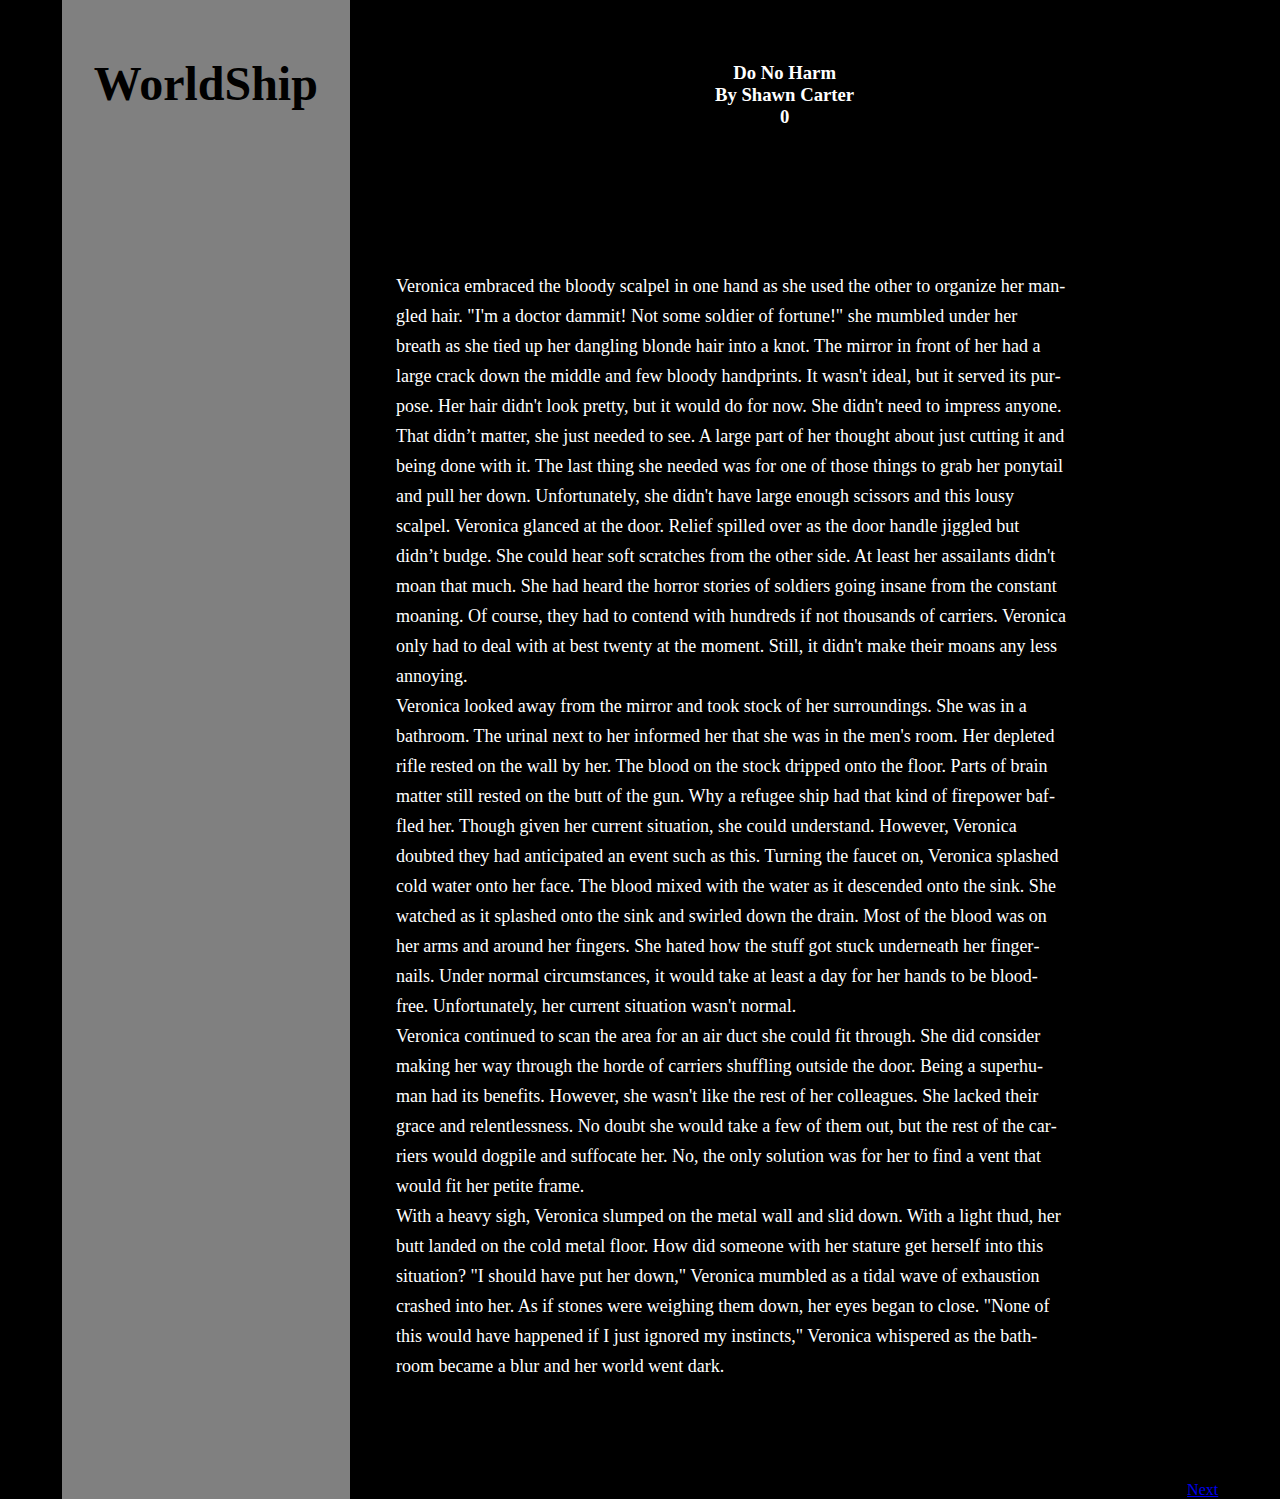
<file: dono.html>
<!DOCTYPE html>
<html lang="en">
<head>
    <meta charset="UTF-8">
    <meta name="viewport" content="width=device-width, initial-scale=1.0">
    
    <link rel="stylesheet" href="stories.css">
    <title>Document</title>
</head>
<body>
    <div class="main">
        <section class="sidebar">
			<h1 class="sidebar__title">WorldShip</h1>
			<h2 class="sidebar__subtitle"></h2>
			<p class="sidebar__description"></p>
        </section>
        <section>
            
            <h3> Do No Harm<br>By Shawn Carter
            <br>
        0</h3>
            <p class="container" >
                
Veronica embraced the bloody scalpel in one hand as she used the other to organize her mangled hair. "I'm a doctor dammit! Not some soldier of fortune!" she mumbled under her breath as she tied up her dangling blonde hair into a knot. The mirror in front of her had a large crack down the middle and few bloody handprints. It wasn't ideal, but it served its purpose. Her hair didn't look pretty, but it would do for now. She didn't need to impress anyone. That didn’t matter, she just needed to see. A large part of her thought about just cutting it and being done with it. The last thing she needed was for one of those things to grab her ponytail and pull her down. Unfortunately, she didn't have large enough scissors and this lousy scalpel. Veronica glanced at the door. Relief spilled over as the door handle jiggled but didn’t budge. She could hear soft scratches from the other side. At least her assailants didn't moan that much. She had heard the horror stories of soldiers going insane from the constant moaning. Of course, they had to contend with hundreds if not thousands of carriers. Veronica only had to deal with at best twenty at the moment. Still, it didn't make their moans any less annoying. <br>

Veronica looked away from the mirror and took stock of her surroundings. She was in a bathroom. The urinal next to her informed her that she was in the men's room. Her depleted rifle rested on the wall by her. The blood on the stock dripped onto the floor. Parts of brain matter still rested on the butt of the gun. Why a refugee ship had that kind of firepower baffled her. Though given her current situation, she could understand. However, Veronica doubted they had anticipated an event such as this. 
Turning the faucet on, Veronica splashed cold water onto her face. The blood mixed with the water as it descended onto the sink. She watched as it splashed onto the sink and swirled down the drain. Most of the blood was on her arms and around her fingers. She hated how the stuff got stuck underneath her fingernails. Under normal circumstances, it would take at least a day for her hands to be blood-free. Unfortunately, her current situation wasn't normal.
<br>
Veronica continued to scan the area for an air duct she could fit through. She did consider making her way through the horde of carriers shuffling outside the door. Being a superhuman had its benefits. However, she wasn't like the rest of her colleagues. She lacked their grace and relentlessness. No doubt she would take a few of them out, but the rest of the carriers would dogpile and suffocate her. No, the only solution was for her to find a vent that would fit her petite frame. 
<br>

With a heavy sigh, Veronica slumped on the metal wall and slid down. With a light thud, her butt landed on the cold metal floor. How did someone with her stature get herself into this situation? "I should have put her down," Veronica mumbled as a tidal wave of exhaustion crashed into her. As if stones were weighing them down, her eyes began to close. "None of this would have happened if I just ignored my instincts,"  Veronica whispered as the bathroom became a blur and her world went dark. 



        
                
                
            </p>
            <div class="next">
                
                <a href="new.html" style="float: right;">Next</a>
            </div>
        </section>
        
        
    </div>
</body>
</html>
</file>
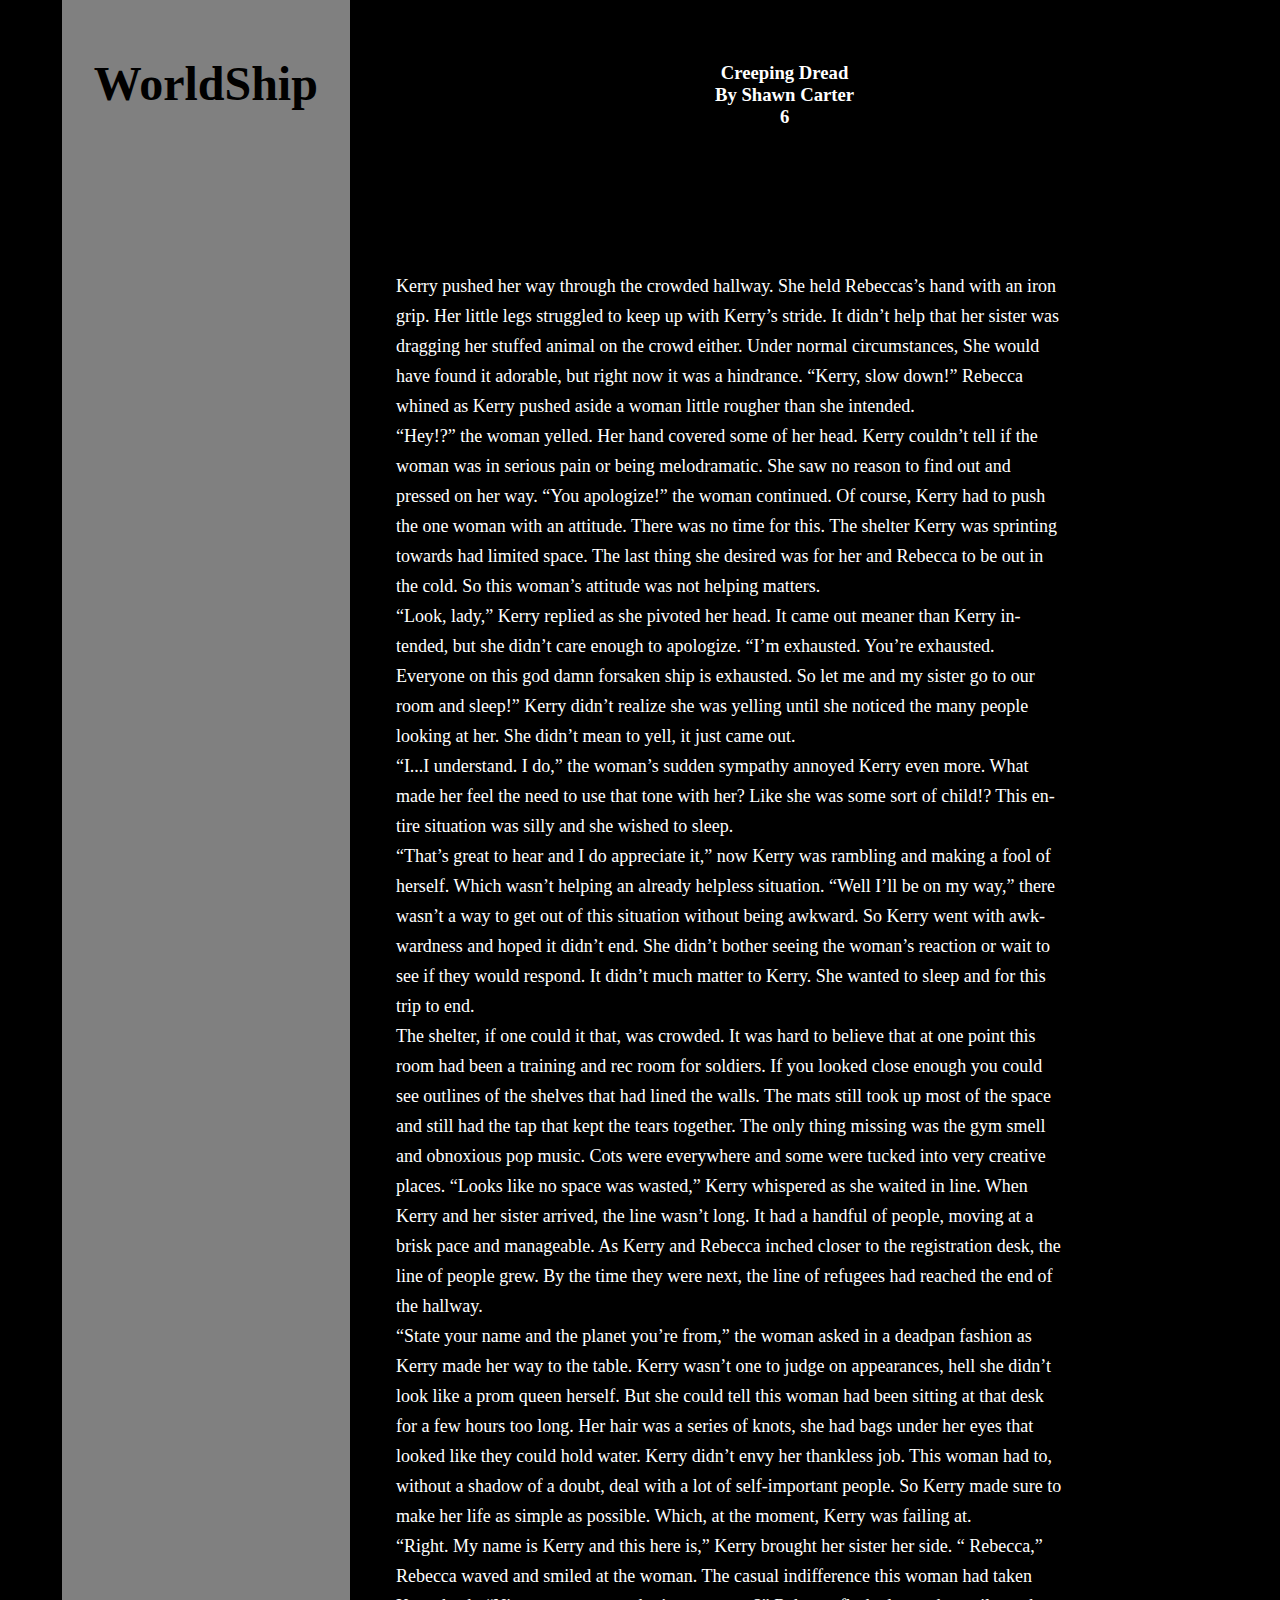
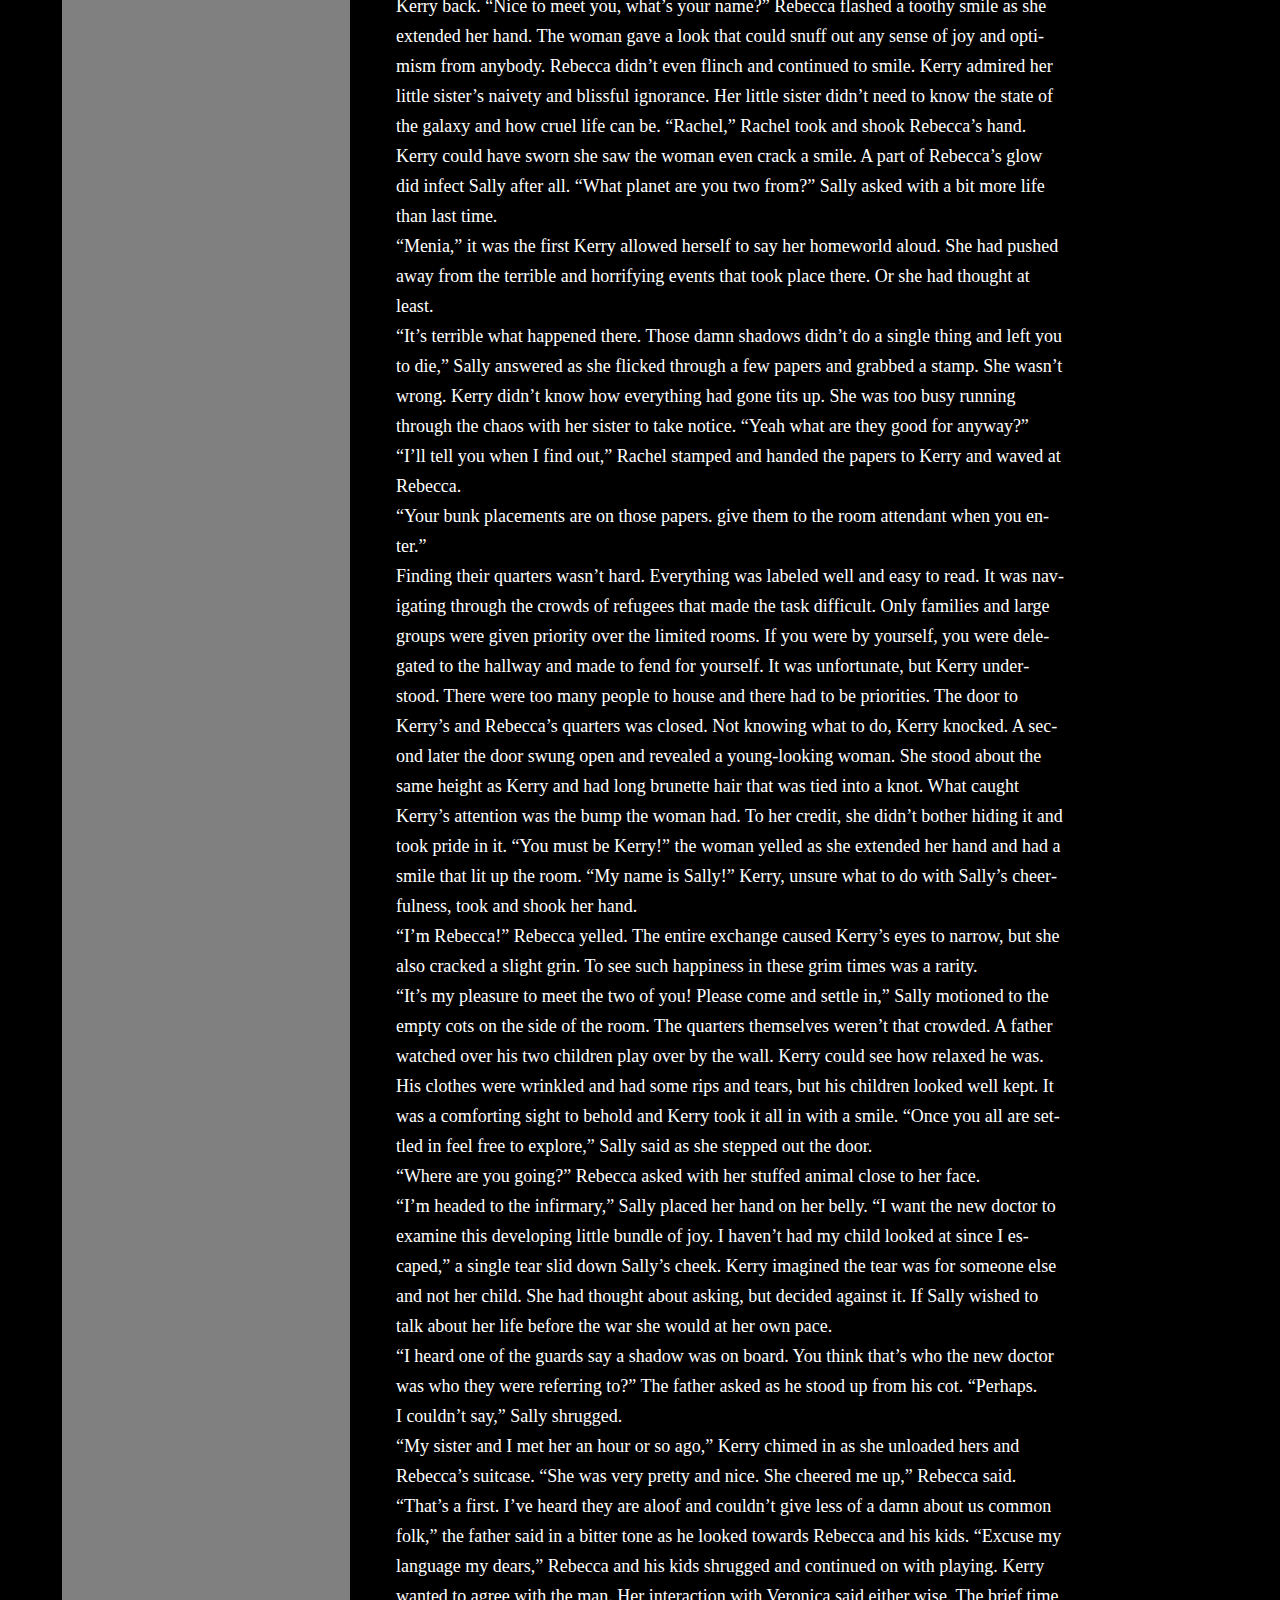
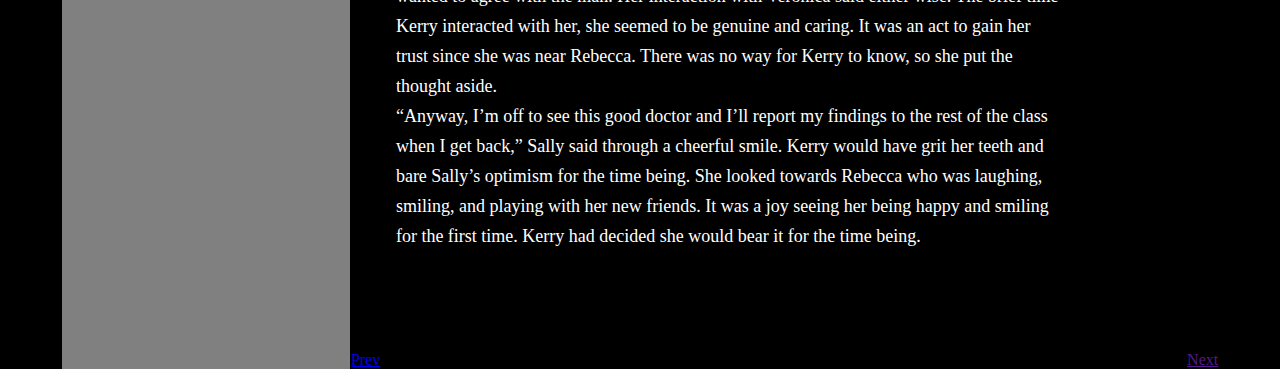
<file: dread.html>
<!DOCTYPE html>
<html lang="en">
<head>
    <meta charset="UTF-8">
    <meta name="viewport" content="width=device-width, initial-scale=1.0">
    
    <link rel="stylesheet" href="stories.css">
    <title>Document</title>
</head>
<body>
    <div class="main">
        <section class="sidebar">
			<h1 class="sidebar__title">WorldShip</h1>
			<h2 class="sidebar__subtitle"></h2>
			<p class="sidebar__description"></p>
        </section>
        <section>
            
            <h3> Creeping Dread<br>By Shawn Carter
            <br>
        6</h3>
            <p class="container" >
                Kerry pushed her way through the crowded hallway. She held Rebeccas’s hand with an iron grip. Her little legs struggled to keep up with Kerry’s stride. It didn’t help that her sister was dragging her stuffed animal on the crowd either. Under normal circumstances, She would have found it adorable, but right now it was a hindrance. “Kerry, slow down!” Rebecca whined as Kerry pushed aside a woman little rougher than she intended. 

                <br>
                “Hey!?” the woman yelled. Her hand covered some of her head. Kerry couldn’t tell if the woman was in serious pain or being melodramatic. She saw no reason to find out and pressed on her way. “You apologize!” the woman continued. Of course, Kerry had to push the one woman with an attitude. There was no time for this. The shelter Kerry was sprinting towards had limited space. The last thing she desired was for her and Rebecca to be out in the cold. So this woman’s attitude was not helping matters. 

                <br>
                “Look, lady,” Kerry replied as she pivoted her head. It came out meaner than Kerry intended, but she didn’t care enough to apologize. “I’m exhausted. You’re exhausted. Everyone on this god damn forsaken ship is exhausted. So let me and my sister go to our room and sleep!” Kerry didn’t realize she was yelling until she noticed the many people looking at her. She didn’t mean to yell, it just came out. 

                <br>
                “I...I understand. I do,” the woman’s sudden sympathy annoyed Kerry even more. What made her feel the need to use that tone with her? Like she was some sort of child!? This entire situation was silly and she wished to sleep. 
                <br>
                “That’s great to hear and I do appreciate it,” now Kerry was rambling and making a fool of herself. Which wasn’t helping an already helpless situation. “Well I’ll be on my way,” there wasn’t a way to get out of this situation without being awkward. So Kerry went with awkwardness and hoped it didn’t end. She didn’t bother seeing the woman’s reaction or wait to see if they would respond. It didn’t much matter to Kerry. She wanted to sleep and for this trip to end. 
                <br>
                The shelter, if one could it that, was crowded. It was hard to believe that at one point this room had been a training and rec room for soldiers. If you looked close enough you could see outlines of the shelves that had lined the walls. The mats still took up most of the space and still had the tap that kept the tears together. The only thing missing was the gym smell and obnoxious pop music. Cots were everywhere and some were tucked into very creative places. “Looks like no space was wasted,” Kerry whispered as she waited in line. When Kerry and her sister arrived, the line wasn’t long. It had a handful of people, moving at a brisk pace and manageable. As Kerry and Rebecca inched closer to the registration desk, the line of people grew. By the time they were next, the line of refugees had reached the end of the hallway.
                <br>
                “State your name and the planet you’re from,” the woman asked in a deadpan fashion as Kerry made her way to the table. Kerry wasn’t one to judge on appearances, hell she didn’t look like a prom queen herself. But she could tell this woman had been sitting at that desk for a few hours too long. Her hair was a series of knots, she had bags under her eyes that looked like they could hold water. Kerry didn’t envy her thankless job. This woman had to, without a shadow of a doubt, deal with a lot of self-important people. So Kerry made sure to make her life as simple as possible. Which, at the moment, Kerry was failing at. 
                <br>
                “Right. My name is Kerry and this here is,” Kerry brought her sister her side. “ Rebecca,” Rebecca waved and smiled at the woman. The casual indifference this woman had taken Kerry back. “Nice to meet you, what’s your name?” Rebecca flashed a toothy smile as she extended her hand. The woman gave a look that could snuff out any sense of joy and optimism from anybody. Rebecca didn’t even flinch and continued to smile. Kerry admired her little sister’s naivety and blissful ignorance. Her little sister didn’t need to know the state of the galaxy and how cruel life can be. “Rachel,” Rachel took and shook Rebecca’s hand. Kerry could have sworn she saw the woman even crack a smile. A part of Rebecca’s glow did infect Sally after all. “What planet are you two from?” Sally asked with a bit more life than last time. 
                <br>
                “Menia,” it was the first Kerry allowed herself to say her homeworld aloud. She had pushed away from the terrible and horrifying events that took place there. Or she had thought at least. 

                <br>
                “It’s terrible what happened there. Those damn shadows didn’t do a single thing and left you to die,” Sally answered as she flicked through a few papers and grabbed a stamp. She wasn’t wrong. Kerry didn’t know how everything had gone tits up. She was too busy running through the chaos with her sister to take notice. “Yeah what are they good for anyway?” 
                <br>
                “I’ll tell you when I find out,” Rachel stamped and handed the papers to Kerry and waved at Rebecca. 

                <br>
                “Your bunk placements are on those papers. give them to the room attendant when you enter.” 

                <br>
                Finding their quarters wasn’t hard. Everything was labeled well and easy to read. It was navigating through the crowds of refugees that made the task difficult. Only families and large groups were given priority over the limited rooms. If you were by yourself, you were delegated to the hallway and made to fend for yourself. It was unfortunate, but Kerry understood. There were too many people to house and there had to be priorities. The door to Kerry’s and Rebecca’s quarters was closed. Not knowing what to do, Kerry knocked. A second later the door swung open and revealed a young-looking woman. She stood about the same height as Kerry and had long brunette hair that was tied into a knot. What caught Kerry’s attention was the bump the woman had. To her credit, she didn’t bother hiding it and took pride in it. “You must be Kerry!” the woman yelled as she extended her hand and had a smile that lit up the room. “My name is Sally!” Kerry, unsure what to do with Sally’s cheerfulness, took and shook her hand. 

                <br>
                “I’m Rebecca!” Rebecca yelled. The entire exchange caused Kerry’s eyes to narrow, but she also cracked a slight grin. To see such happiness in these grim times was a rarity. 

                <br>
                “It’s my pleasure to meet the two of you! Please come and settle in,” Sally motioned to the empty cots on the side of the room. The quarters themselves weren’t that crowded. A father watched over his two children play over by the wall. Kerry could see how relaxed he was. His clothes were wrinkled and had some rips and tears, but his children looked well kept. It was a comforting sight to behold and Kerry took it all in with a smile. “Once you all are settled in feel free to explore,” Sally said as she stepped out the door. 

                <br>
                “Where are you going?” Rebecca asked with her stuffed animal close to her face. 
                <br>
                “I’m headed to the infirmary,” Sally placed her hand on her belly. “I want the new doctor to examine this developing little bundle of joy. I haven’t had my child looked at since I escaped,” a single tear slid down Sally’s cheek. Kerry imagined the tear was for someone else and not her child. She had thought about asking, but decided against it. If Sally wished to talk about her life before the war she would at her own pace.
                <br>
                “I heard one of the guards say a shadow was on board. You think that’s who the new doctor was who they were referring to?” The father asked as he stood up from his cot. “Perhaps. 

                <br>
                I couldn’t say,” Sally shrugged. 

                <br>
                “My sister and I met her an hour or so ago,” Kerry chimed in as she unloaded hers and Rebecca’s suitcase. “She was very pretty and nice. She cheered me up,” Rebecca said. 

                <br>
                “That’s a first. I’ve heard they are aloof and couldn’t give less of a damn about us common folk,” the father said in a bitter tone as he looked towards Rebecca and his kids. “Excuse my language my dears,” Rebecca and his kids shrugged and continued on with playing. Kerry wanted to agree with the man. Her interaction with Veronica said either wise. The brief time Kerry interacted with her, she seemed to be genuine and caring. It was an act to gain her trust since she was near Rebecca. There was no way for Kerry to know, so she put the thought aside. 

                <br>
                “Anyway, I’m off to see this good doctor and I’ll report my findings to the rest of the class when I get back,” Sally said through a cheerful smile. Kerry would have grit her teeth and bare Sally’s optimism for the time being. She looked towards Rebecca who was laughing, smiling, and playing with her new friends. It was a joy seeing her being happy and smiling for the first time. Kerry had decided she would bear it for the time being.     

                <br>



        
                
                
            </p>
            <div class="next">
                <a href="dono.html">Prev</a>
                <a href="" style="float: right;">Next</a>
            </div>
        </section>
        
        
    </div>
</file>
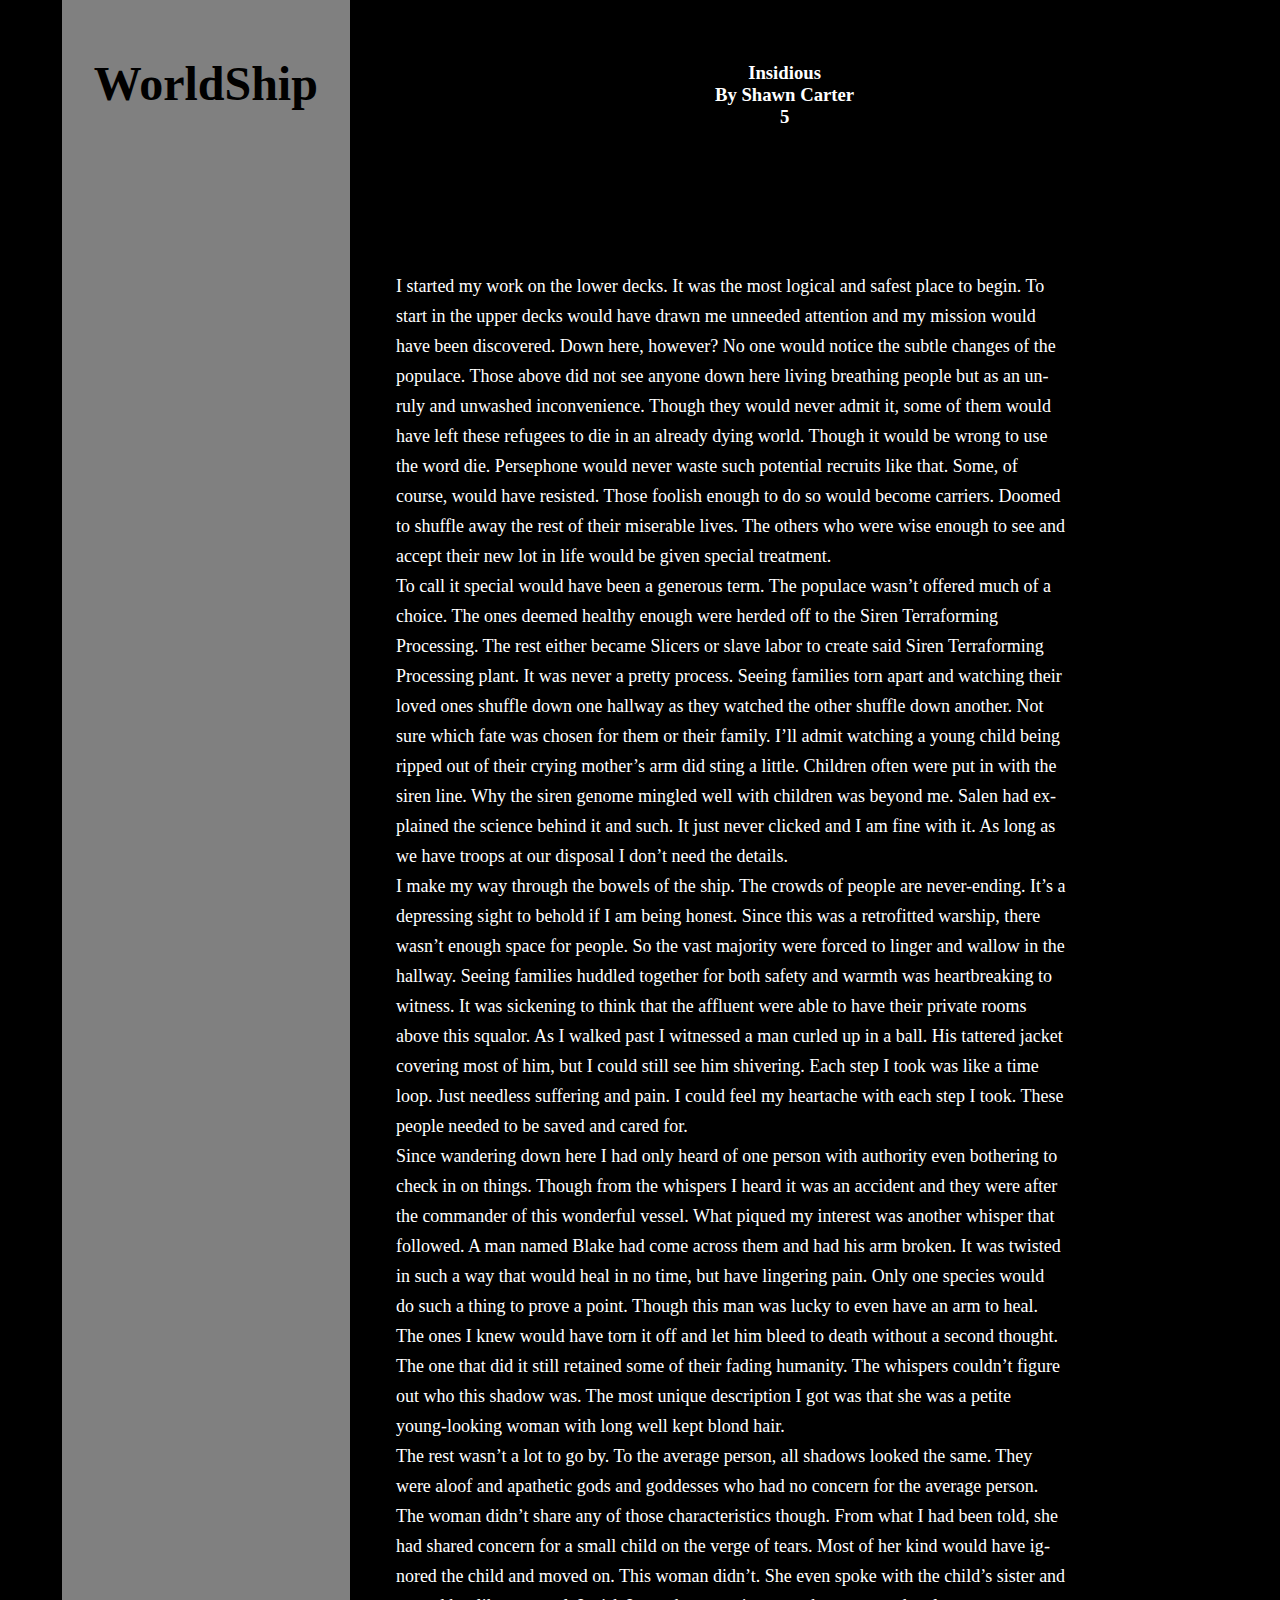
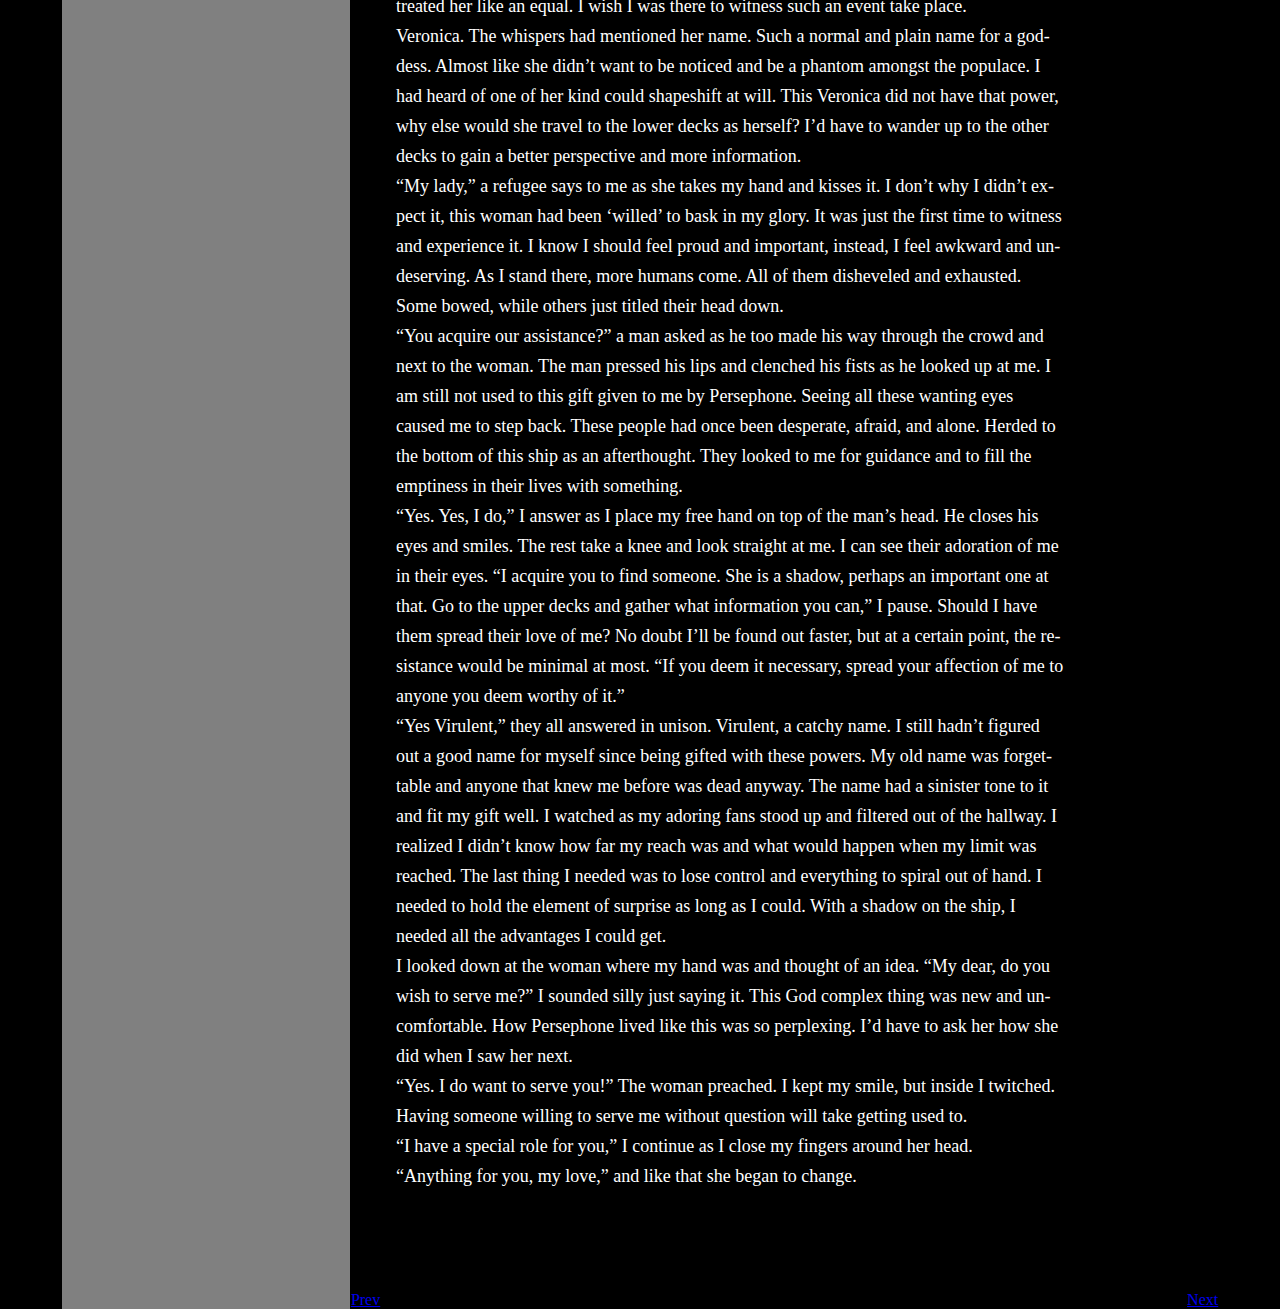
<file: insidious.html>
<!DOCTYPE html>
<html lang="en">
<head>
    <meta charset="UTF-8">
    <meta name="viewport" content="width=device-width, initial-scale=1.0">
    
    <link rel="stylesheet" href="stories.css">
    <title>Document</title>
</head>
<body>
    <div class="main">
        <section class="sidebar">
			<h1 class="sidebar__title">WorldShip</h1>
			<h2 class="sidebar__subtitle"></h2>
			<p class="sidebar__description"></p>
        </section>
        <section>
            
            <h3> Insidious<br>By Shawn Carter
            <br>
        5</h3>
            <p class="container" >
                I started my work on the lower decks. It was the most logical and safest place to begin. To start in the upper decks would have drawn me unneeded attention and my mission would have been discovered. Down here, however? No one would notice the subtle changes of the populace. Those above did not see anyone down here living breathing people but as an unruly and unwashed inconvenience. Though they would never admit it, some of them would have left these refugees to die in an already dying world. Though it would be wrong to use the word die. Persephone would never waste such potential recruits like that. Some, of course, would have resisted. Those foolish enough to do so would become carriers. Doomed to shuffle away the rest of their miserable lives. The others who were wise enough to see and accept their new lot in life would be given special treatment.

                <br>
                To call it special would have been  a generous term. The populace wasn’t offered much of a choice. The ones deemed healthy enough were herded off to the Siren Terraforming Processing. The rest either became Slicers or slave labor to create said Siren Terraforming Processing plant. It was never a pretty process. Seeing families torn apart and watching their loved ones shuffle down one hallway as they watched the other shuffle down another. Not sure which fate was chosen for them or their family. I’ll admit watching a young child being ripped out of their crying mother’s arm did sting a little. Children often were put in with the siren line. Why the siren genome mingled well with children was beyond me. Salen had explained the science behind it and such. It just never clicked and I am fine with it. As long as we have troops at our disposal I don’t need the details.

                <br>
                I make my way through the bowels of the ship. The crowds of people are never-ending. It’s a depressing sight to behold if I am being honest. Since this was a retrofitted warship, there wasn’t enough space for people. So the vast majority were forced to linger and wallow in the hallway. Seeing families huddled together for both safety and warmth was heartbreaking to witness. It was sickening to think that the affluent were able to have their private rooms above this squalor. As I walked past I witnessed a man curled up in a ball. His tattered jacket covering most of him, but I could still see him shivering.  Each step I took was like a time loop. Just needless suffering and pain. I could feel my heartache with each step I took. These people needed to be saved and cared for.

                <br>
                Since wandering down here I had only heard of one person with authority even bothering to check in on things. Though from the whispers I heard it was an accident and they were after the commander of this wonderful vessel. What piqued my interest was another whisper that followed. A man named Blake  had come across them and had his arm broken. It was twisted in such a way that would heal in no time, but have lingering pain. Only one species would do such a thing to prove a point. Though this man was lucky to even have an arm to heal. The ones I knew would have torn it off and let him bleed to death without a second thought. The one that did it still retained some of their fading humanity.  The whispers couldn’t figure out who this shadow was. The most unique description I got was that she was a petite young-looking woman with long well kept blond hair.  

                <br>
                The rest wasn’t a lot to go by. To the average person, all shadows looked the same. They were aloof and apathetic gods and goddesses who had no concern for the average person. The woman didn’t share any of those characteristics though. From what I had been told, she had shared concern for a small child on the verge of tears. Most of her kind would have ignored the child and moved on. This woman didn’t. She even spoke with the child’s sister and treated her like an equal. I wish I was there to witness such an event take place.
                <br>
                Veronica. The whispers had mentioned her name. Such a normal and plain name for a goddess. Almost like she didn’t want to be noticed and be a phantom amongst the populace. I had heard of one of her kind could shapeshift at will. This Veronica did not have that power, why else would she travel to the lower decks as herself? I’d have to wander up to the other decks to gain a better perspective and more information.

                <br>
                “My lady,” a refugee says to me as she takes my hand and kisses it. I don’t why I didn’t expect it, this woman had been ‘willed’ to bask in my glory. It was just the first time to witness and experience it. I know I should feel proud and important, instead, I feel awkward and undeserving. As I stand there, more humans come. All of them disheveled and exhausted. Some bowed, while others just titled their head down.
                <br>
                “You acquire our assistance?” a man asked as he too made his way through the crowd and next to the woman. The man pressed his lips and clenched his fists as he looked up at me. I am still not used to this gift given to me by Persephone. Seeing all these wanting eyes caused me to step back. These people had once been desperate, afraid, and alone. Herded to the bottom of this ship as an afterthought. They looked to me for guidance and to fill the emptiness in their lives with something.

                <br>
                “Yes. Yes, I do,” I answer as I place my free hand on top of the man’s head. He closes his eyes and smiles. The rest take a knee and look straight at me. I can see their adoration of me in their eyes. “I acquire you to find someone. She is a shadow, perhaps an important one at that. Go to the upper decks and gather what information you can,” I pause. Should I have them spread their love of me? No doubt I’ll be found out faster, but at a certain point, the resistance would be minimal at most. “If you deem it necessary, spread your affection of me to anyone you deem worthy of it.”

                <br>
                “Yes Virulent,” they all answered in unison. Virulent, a catchy name. I still hadn’t figured out a good name for myself since being gifted with these powers. My old name was forgettable and anyone that knew me before was dead anyway. The name had a sinister tone to it and fit my gift well. I watched as my adoring fans stood up and filtered out of the hallway. I realized I didn’t know how far my reach was and what would happen when my limit was reached. The last thing I needed was to lose control and everything to spiral out of hand. I needed to hold the element of surprise as long as I could. With a shadow on the ship, I needed all the advantages I could get.

                <br>
                I looked down at the woman where my hand was and thought of an idea. “My dear, do you wish to serve me?” I sounded silly just saying it. This God complex thing was new and uncomfortable. How Persephone lived like this was so perplexing. I’d have to ask her how she did when I saw her next.

                <br>
                “Yes. I do want to serve you!” The woman preached. I kept my smile, but inside I twitched. Having someone willing to serve me without question will take getting used to.

                <br>
                “I have a special role for you,” I continue as I close my fingers around her head.
                <br>
                “Anything for you, my love,” and like that she began to change.
                <br>



        
                
                
            </p>
            <div class="next">
                <a href="Oh.html">Prev</a>
                <a href="dread.html" style="float: right;">Next</a>
            </div>
        </section>
        
        
    </div>
</file>
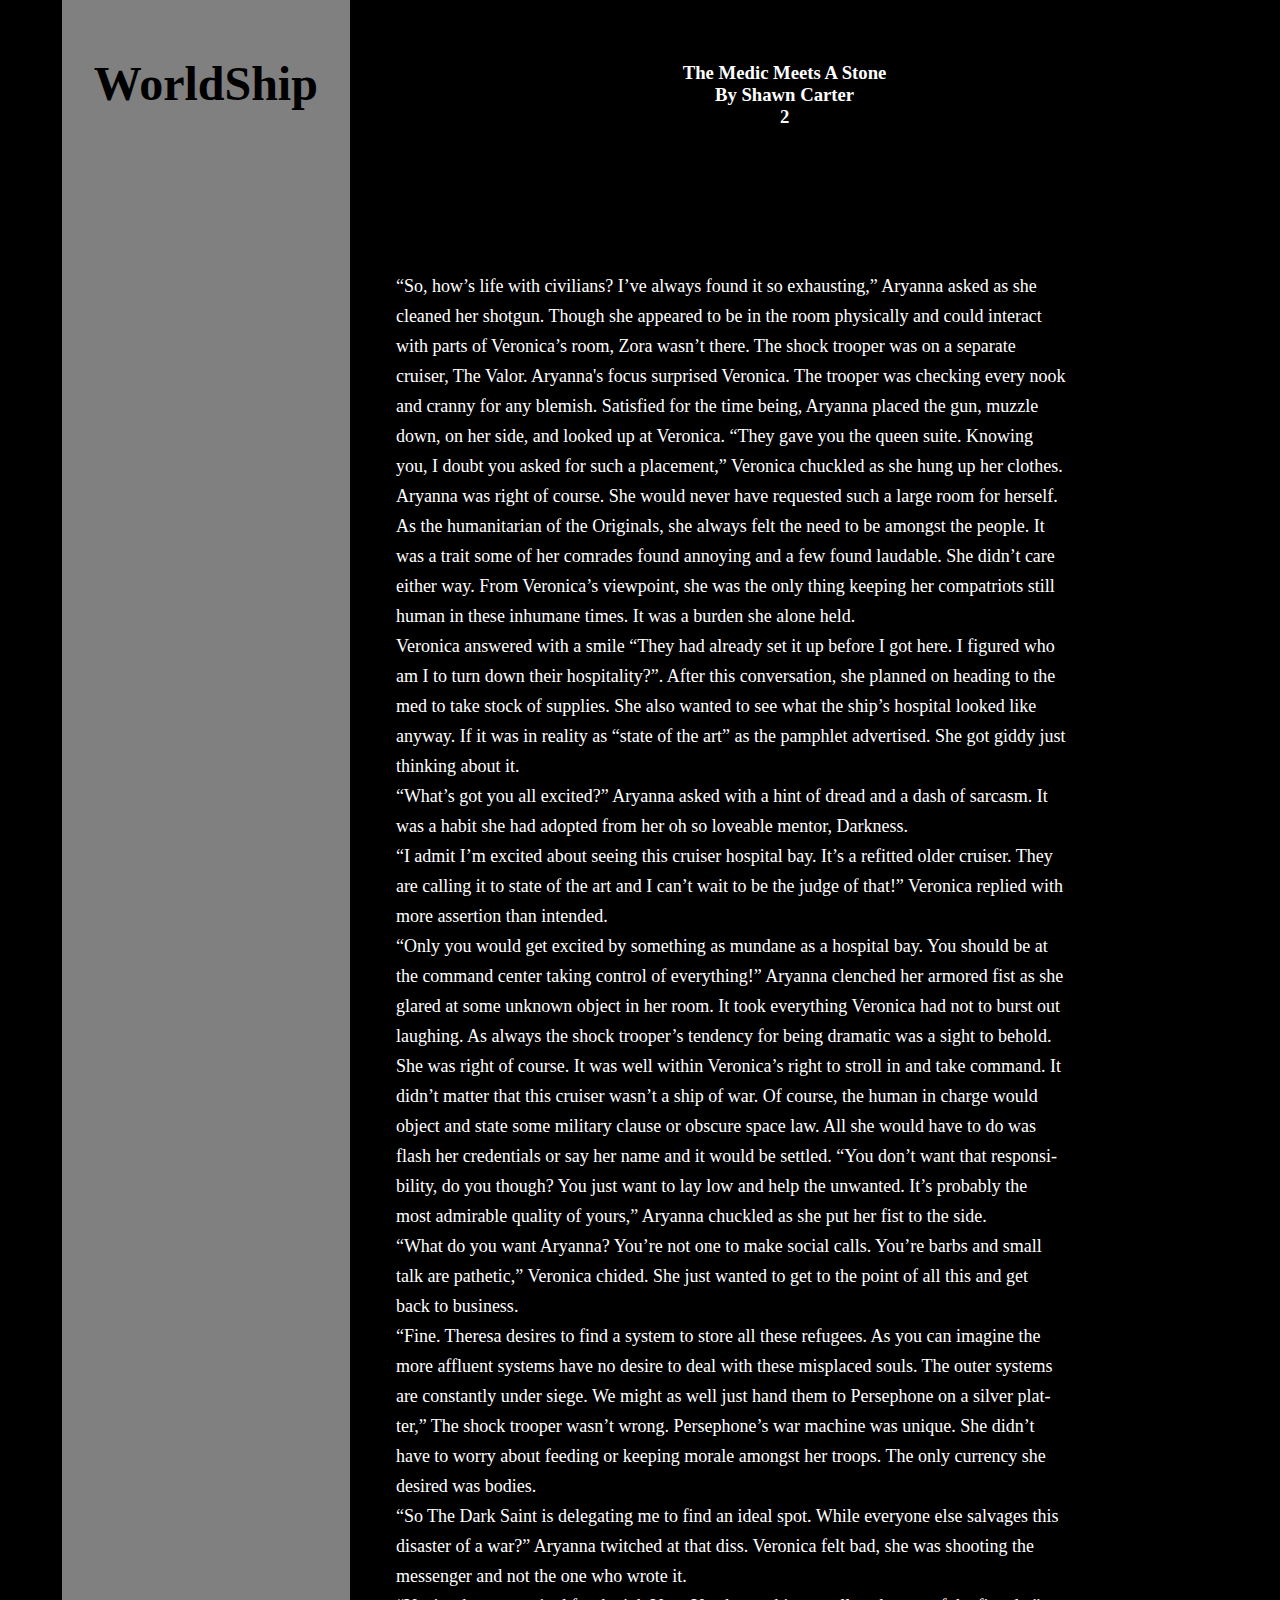
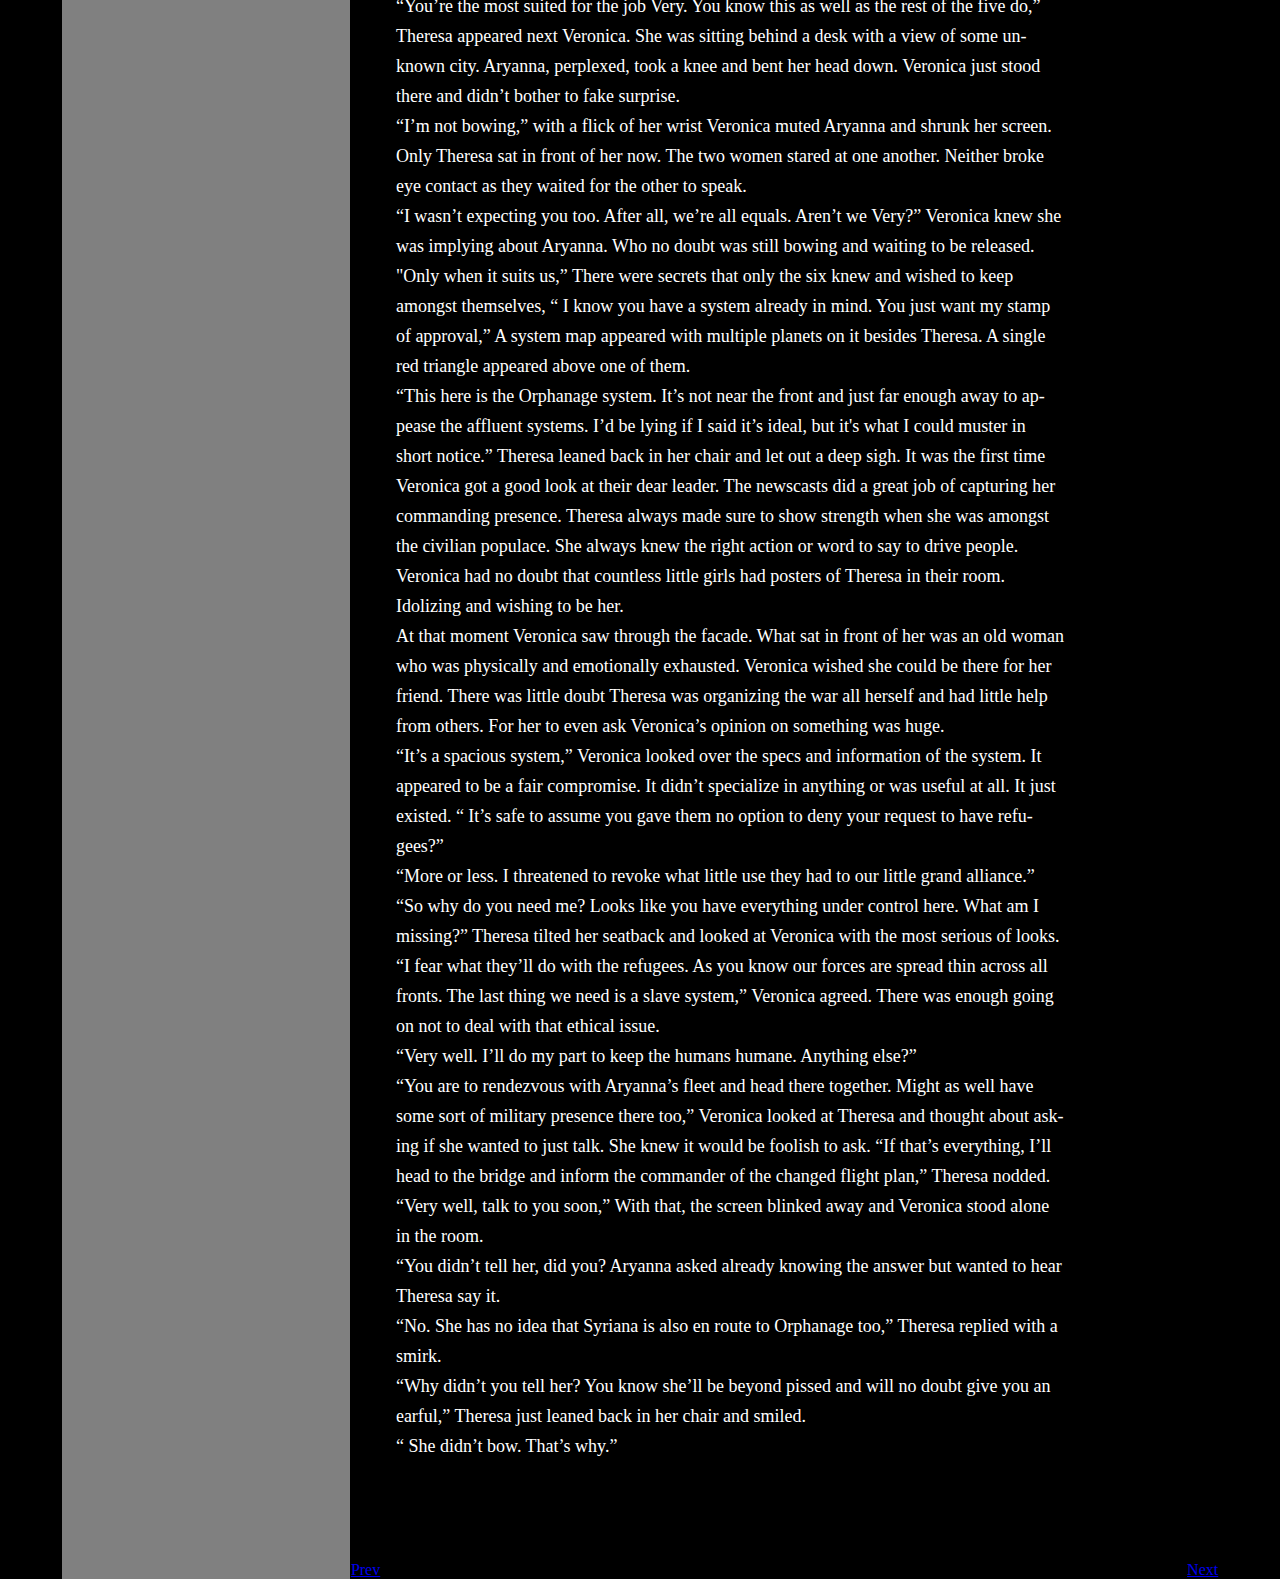
<file: medic.html>
<!DOCTYPE html>
<html lang="en">
<head>
    <meta charset="UTF-8">
    <meta name="viewport" content="width=device-width, initial-scale=1.0">
    
    <link rel="stylesheet" href="stories.css">
    <title>Document</title>
</head>
<body>
    <div class="main">
        <section class="sidebar">
			<h1 class="sidebar__title">WorldShip</h1>
			<h2 class="sidebar__subtitle"></h2>
			<p class="sidebar__description"></p>
        </section>
        <section>
            
            <h3> The Medic Meets A Stone<br>By Shawn Carter
            <br>
        2</h3>
            <p class="container" >
                “So, how’s life with civilians? I’ve always found it so exhausting,” Aryanna asked as she cleaned her shotgun. Though she appeared to be in the room physically and could interact with parts of Veronica’s room, Zora wasn’t there. The shock trooper was on a separate cruiser, The Valor. Aryanna's focus surprised Veronica.  The trooper was checking every nook and cranny for any blemish. Satisfied for the time being, Aryanna placed the gun, muzzle down, on her side, and looked up at Veronica. “They gave you the queen suite. Knowing you, I doubt you asked for such a placement,” Veronica chuckled as she hung up her clothes. Aryanna was right of course. She would never have requested such a large room for herself. As the humanitarian of the Originals, she always felt the need to be amongst the people. It was a trait some of her comrades found annoying and a few found laudable. She didn’t care either way. From Veronica’s viewpoint, she was the only thing keeping her compatriots still human in these inhumane times. It was a burden she alone held.

                <br>
                Veronica answered with a smile “They had already set it up before I got here. I figured who am I to turn down their hospitality?”. After this conversation, she planned on heading to the med to take stock of supplies. She also wanted to see what the ship’s hospital looked like anyway. If it was in reality as “state of the art” as the pamphlet advertised. She got giddy just thinking about it.

                <br>
                “What’s got you all excited?” Aryanna asked with a hint of dread and a dash of sarcasm. It was a habit she had adopted from her oh so loveable mentor, Darkness.  

                <br>
                “I admit I’m excited about seeing this cruiser hospital bay. It’s a refitted older cruiser. They are calling it to state of the art and I can’t wait to be the judge of that!” Veronica replied with more assertion than intended. 

                <br>
                “Only you would get excited by something as mundane as a hospital bay. You should be at the command center taking control of everything!” Aryanna clenched her armored fist as she glared at some unknown object in her room.  It took everything Veronica had not to burst out laughing. As always the shock trooper’s tendency for being dramatic was a sight to behold.  She was right of course. It was well within Veronica’s right to stroll in and take command. It didn’t matter that this cruiser wasn’t a ship of war.  Of course, the human in charge would object and state some military clause or obscure space law. All she would have to do was flash her credentials or say her name and it would be settled.  “You don’t want that responsibility, do you though? You just want to lay low and help the unwanted. It’s probably the most admirable quality of yours,” Aryanna chuckled as she put her fist to the side. 

                <br>
                “What do you want Aryanna? You’re not one to make social calls. You’re barbs and small talk are pathetic,” Veronica chided. She just wanted to get to the point of all this and get back to business.

                <br>
                “Fine. Theresa desires to find a system to store all these refugees. As you can imagine the more affluent systems have no desire to deal with these misplaced souls. The outer systems are constantly under siege. We might as well just hand them to Persephone on a silver platter,” The shock trooper wasn’t wrong. Persephone’s war machine was unique. She didn’t have to worry about feeding or keeping morale amongst her troops. The only currency she desired was bodies. 

                <br>
                “So The Dark Saint is delegating me to find an ideal spot. While everyone else salvages this disaster of a war?” Aryanna twitched at that diss. Veronica felt bad, she was shooting the messenger and not the one who wrote it. 
                <br>
                “You’re the most suited for the job Very. You know this as well as the rest of the  five do,” Theresa appeared next Veronica. She was sitting behind a desk with a view of some unknown city. Aryanna, perplexed, took a knee and bent her head down. Veronica just stood there and didn’t bother to fake surprise.

                <br>
                “I’m not bowing,” with a flick of her wrist Veronica muted Aryanna and shrunk her screen. Only Theresa sat in front of her now. The two women stared at one another. Neither broke eye contact as they waited for the other to speak.

                <br>
                “I wasn’t expecting you too. After all, we’re all equals. Aren’t we Very?” Veronica knew she was implying about Aryanna. Who no doubt was still bowing and waiting to be released. 
                <br>
                "Only when it suits us,” There were secrets that only the six knew and wished to keep amongst themselves, “ I know you have a system already in mind. You just want my stamp of approval,” A system map appeared with multiple planets on it besides Theresa. A single red triangle appeared above one of them.

                <br>
                “This here is the Orphanage system. It’s not near the front and just far enough away to appease the affluent systems. I’d be lying if I said it’s ideal, but it's what I could muster in short notice.” Theresa leaned back in her chair and let out a deep sigh. It was the first time Veronica got a good look at their dear leader. The newscasts did a great job of capturing her commanding presence. Theresa always made sure to show strength when she was amongst the civilian populace. She always knew the right action or word to say to drive people. Veronica had no doubt that countless little girls had posters of Theresa in their room. Idolizing and wishing to be her. 
                <br>
                At that moment Veronica saw through the facade. What sat in front of her was an old woman who was physically and emotionally exhausted. Veronica wished she could be there for her friend. There was little doubt Theresa was organizing the war all herself and had little help from others. For her to even ask Veronica’s opinion on something was huge.

                <br>
                “It’s a spacious system,” Veronica looked over the specs and information of the system. It appeared to be a fair compromise. It didn’t specialize in anything or was useful at all. It just existed. “ It’s safe to assume you gave them no option to deny your request to have refugees?”

                <br>
                “More or less. I threatened to revoke what little use they had to our little grand alliance.”

                <br>
                “So why do you need me? Looks like you have everything under control here. What am I missing?” Theresa tilted her seatback and looked at Veronica with the most serious of looks.
                <br>
                “I fear what they’ll do with the refugees. As you know our forces are spread thin across all fronts. The last thing we need is a slave system,” Veronica agreed. There was enough going on not to deal with that ethical issue.

                <br>
                “Very well. I’ll do my part to keep the humans humane. Anything else?” 

                <br>
                “You are to rendezvous with Aryanna’s fleet and head there together. Might as well have some sort of military presence there too,” Veronica looked at Theresa and thought about asking if she wanted to just talk. She knew it would be foolish to ask. “If that’s everything, I’ll head to the bridge and inform the commander of the changed flight plan,” Theresa nodded. 

                <br>
                “Very well, talk to you soon,” With that, the screen blinked away and Veronica stood alone in the room.

                <br>
                “You didn’t tell her, did you? Aryanna asked already knowing the answer but wanted to hear Theresa say it.
                <br>
                “No. She has no idea that Syriana is also en route to Orphanage too,” Theresa replied with a smirk.
                <br>
                “Why didn’t you tell her? You know she’ll be beyond pissed and will no doubt give you an earful,” Theresa just leaned back in her chair and smiled.

                <br>
                “ She didn’t bow. That’s why.”

                <br>
                
                


                



        
                
                
            </p>
            <div class="next">
                <a href="new.html">Prev</a>
                <a href="Stroll.html" style="float: right;">Next</a>
            </div>
        </section>
        
        
    </div>
</file>
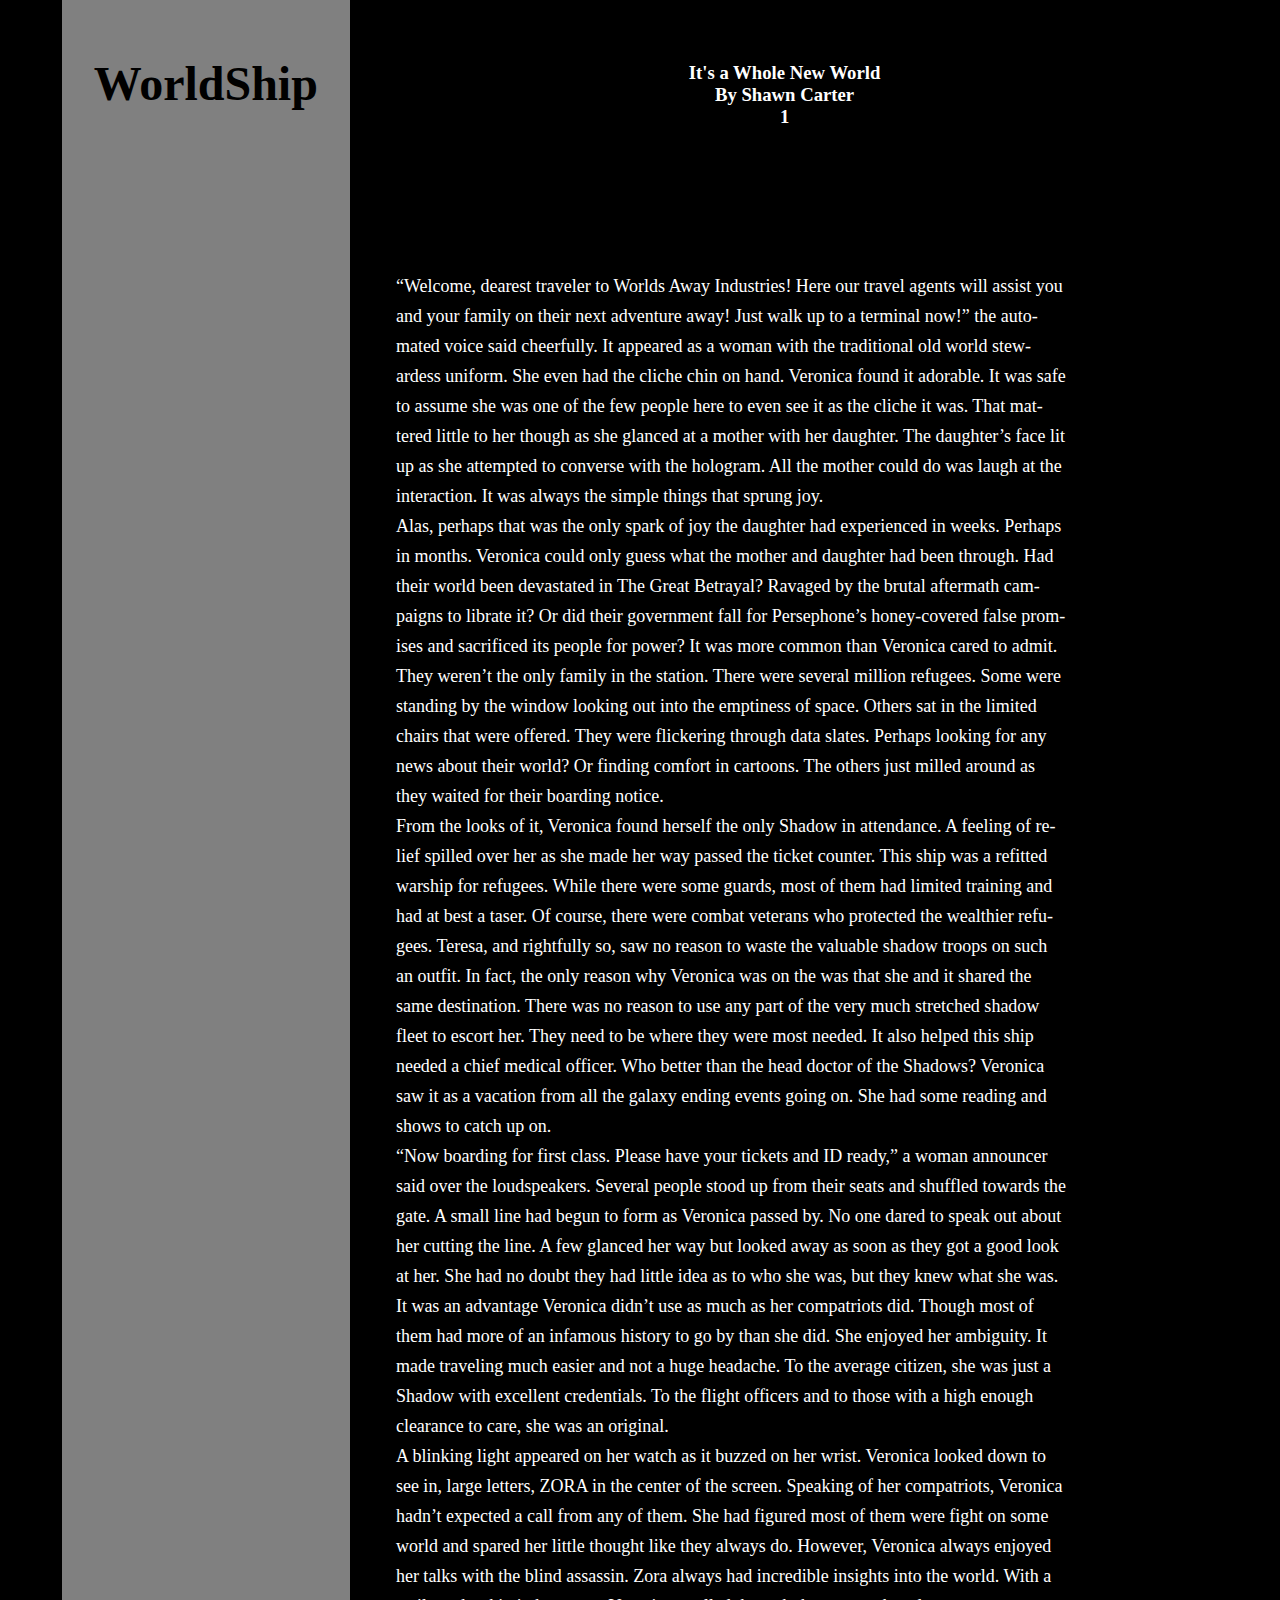
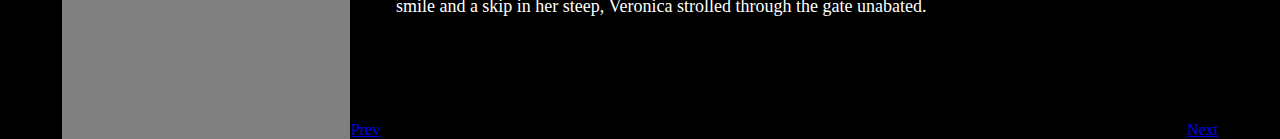
<file: new.html>
<!DOCTYPE html>
<html lang="en">
<head>
    <meta charset="UTF-8">
    <meta name="viewport" content="width=device-width, initial-scale=1.0">
    
    <link rel="stylesheet" href="stories.css">
    <title>Document</title>
</head>
<body>
    <div class="main">
        <section class="sidebar">
			<h1 class="sidebar__title">WorldShip</h1>
			<h2 class="sidebar__subtitle"></h2>
			<p class="sidebar__description"></p>
        </section>
        <section>
            
            <h3> <strong>It's a Whole New World</strong><br>By Shawn Carter
            <br>
        1</h3>
            <p class="container" >
                “Welcome, dearest traveler to Worlds Away Industries! Here our travel agents will assist you and your family on their next adventure away! Just walk up to a terminal now!” the automated voice said cheerfully. It appeared as a woman with the traditional old world stewardess uniform. She even had the cliche chin on hand. Veronica found it adorable. It was safe to assume she was one of the few people here to even see it as the cliche it was. That mattered little to her though as she glanced at a mother with her daughter. The daughter’s face lit up as she attempted to converse with the hologram. All the mother could do was laugh at the interaction. It was always the simple things that sprung joy.
                <br>
                Alas, perhaps that was the only spark of joy the daughter had experienced in weeks. Perhaps in months. Veronica could only guess what the mother and daughter had been through. Had their world been devastated in The Great Betrayal? Ravaged by the brutal aftermath campaigns to librate it? Or did their government fall for Persephone’s honey-covered false promises and sacrificed its people for power? It was more common than Veronica cared to admit.  They weren’t the only family in the station. There were several million refugees. Some were standing by the window looking out into the emptiness of space. Others sat in the limited chairs that were offered. They were flickering through data slates. Perhaps looking for any news about their world? Or finding comfort in cartoons. The others just milled around as they waited for their boarding notice. 

                <br>
                From the looks of it, Veronica found herself the only Shadow in attendance. A feeling of relief spilled over her as she made her way passed the ticket counter. This ship was a refitted warship for refugees. While there were some guards, most of them had limited training and had at best a taser. Of course, there were combat veterans who protected the wealthier refugees. Teresa, and rightfully so, saw no reason to waste the valuable shadow troops on such an outfit. In fact, the only reason why Veronica was on the was that she and it shared the same destination. There was no reason to use any part of the very much stretched shadow fleet to escort her. They need to be where they were most needed. It also helped this ship needed a chief medical officer. Who better than the head doctor of the Shadows? Veronica saw it as a vacation from all the galaxy ending events going on. She had some reading and shows to catch up on. 

                <br>
                “Now boarding for first class. Please have your tickets and ID ready,” a woman announcer said over the loudspeakers. Several people stood up from their seats and shuffled towards the gate. A small line had begun to form as Veronica passed by. No one dared to speak out about her cutting the line. A few glanced her way but looked away as soon as they got a good look at her. She had no doubt they had little idea as to who she was, but they knew what she was. It was an advantage Veronica didn’t use as much as her compatriots did. Though most of them had more of an infamous history to go by than she did. She enjoyed her ambiguity. It made traveling much easier and not a huge headache. To the average citizen, she was just a Shadow with excellent credentials. To the flight officers and to those with a high enough clearance to care, she was an original. 

                <br>
                A blinking light appeared on her watch as it buzzed on her wrist. Veronica looked down to see in, large letters, ZORA  in the center of the screen. Speaking of her compatriots, Veronica hadn’t expected a call from any of them. She had figured most of them were fight on some world and spared her little thought like they always do. However,  Veronica always enjoyed her talks with the blind assassin. Zora always had incredible insights into the world.  With a smile and a skip in her steep, Veronica strolled through the gate unabated. 

                <br>





        
                
                
            </p>
            <div class="next">
                <a href="dono.html">Prev</a>
                <a href="medic.html" style="float: right;">Next</a>
            </div>
        </section>
        
        
    </div>
</body>
</html>
</file>
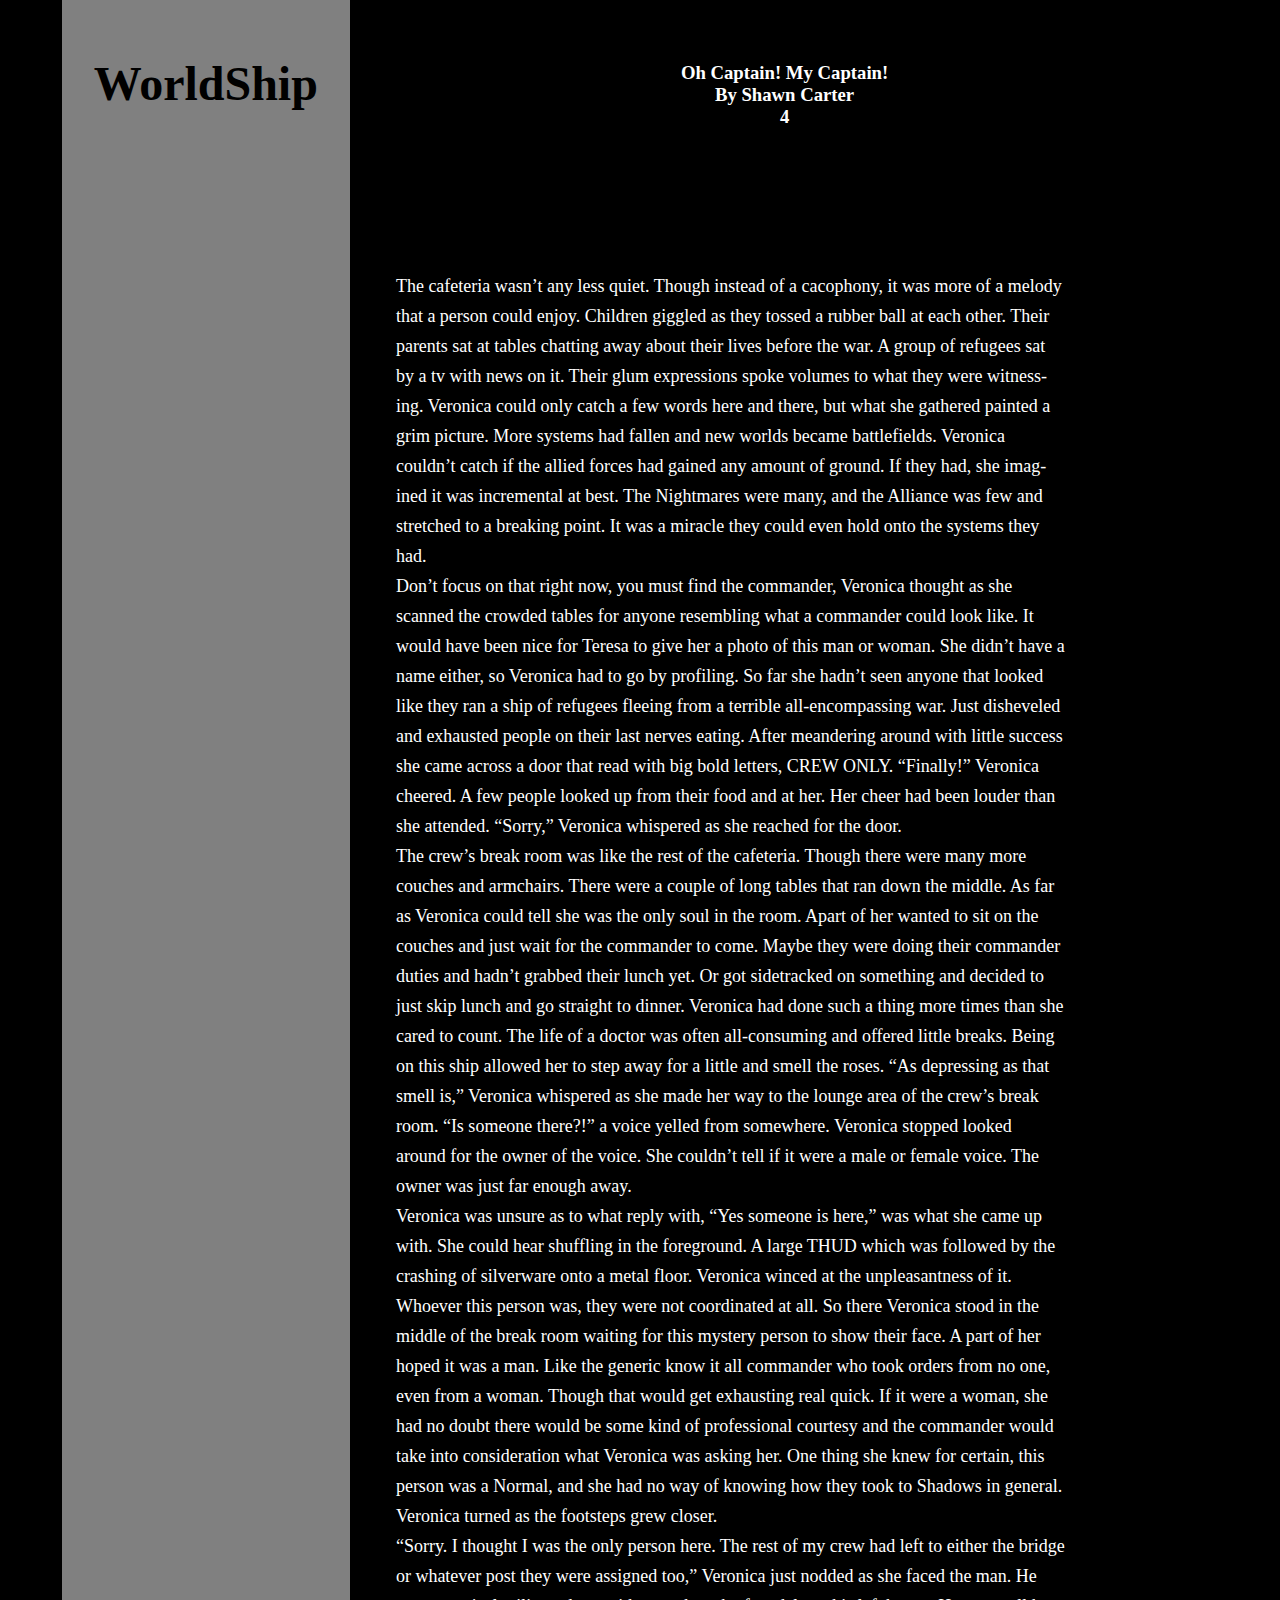
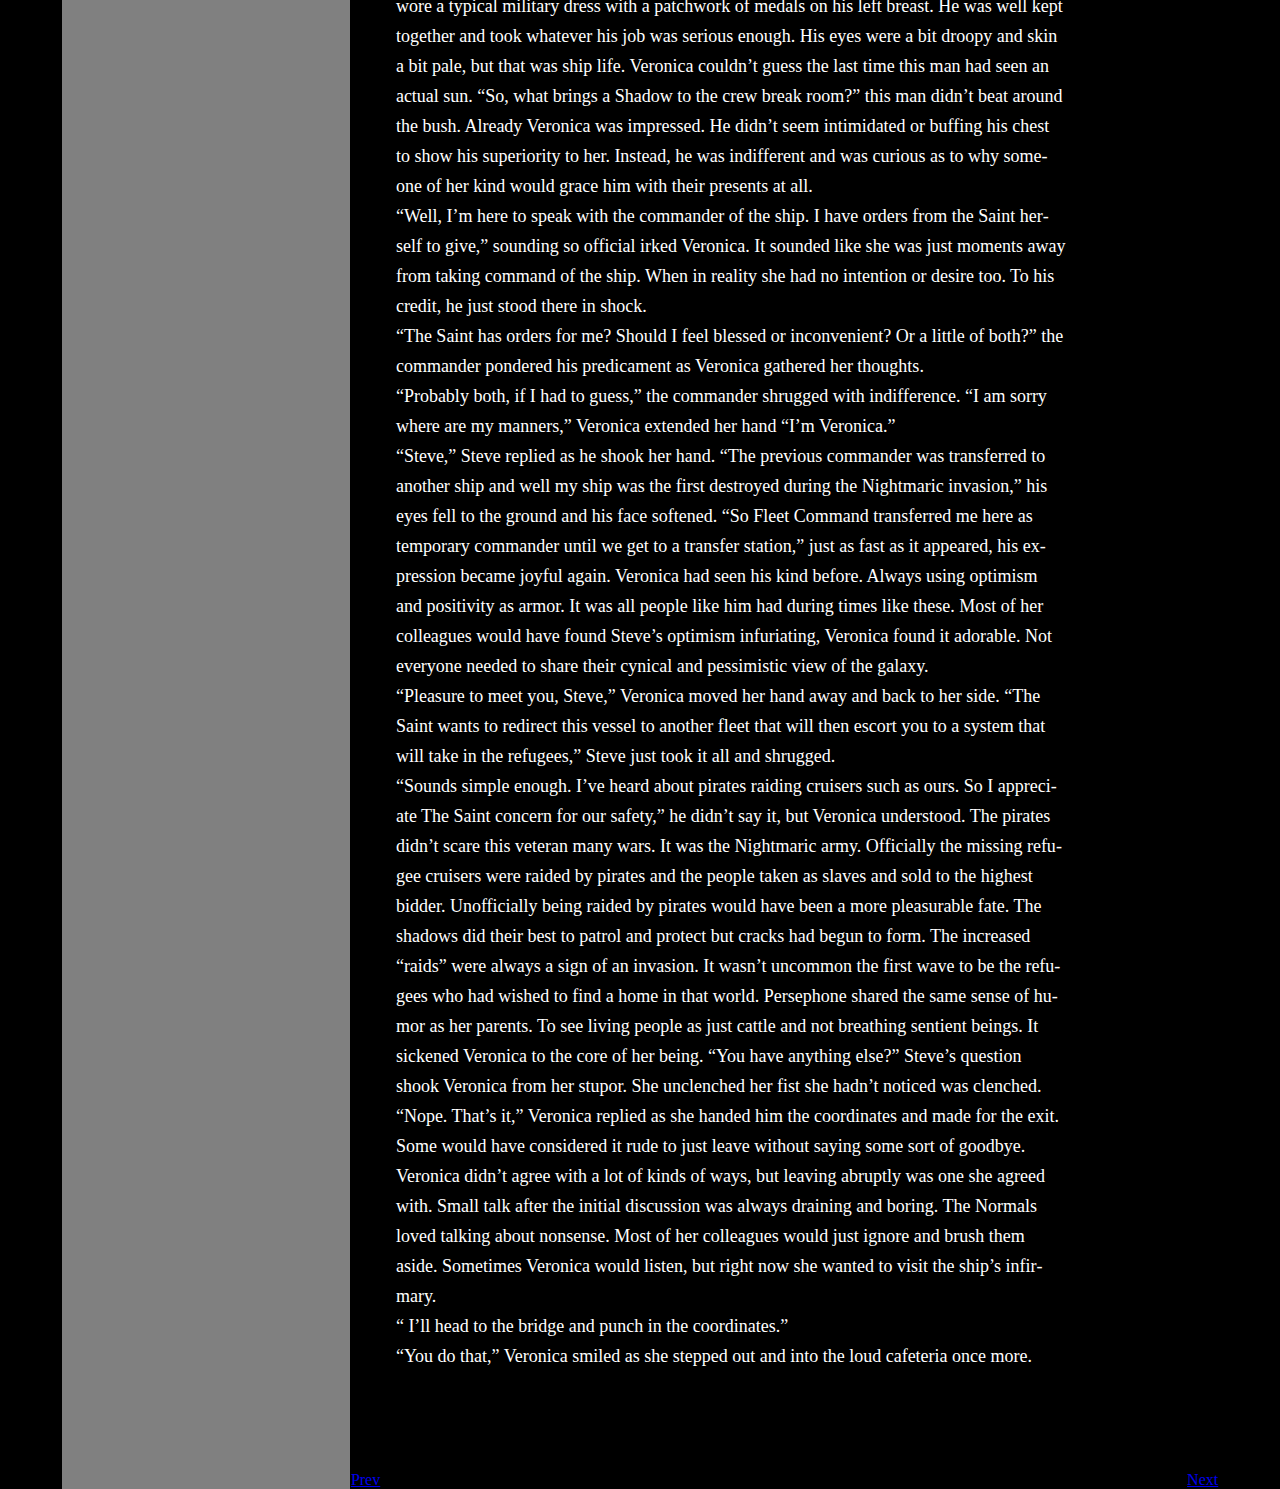
<file: Oh.html>
<!DOCTYPE html>
<html lang="en">
<head>
    <meta charset="UTF-8">
    <meta name="viewport" content="width=device-width, initial-scale=1.0">
    
    <link rel="stylesheet" href="stories.css">
    <title>Document</title>
</head>
<body>
    <div class="main">
        <section class="sidebar">
			<h1 class="sidebar__title">WorldShip</h1>
			<h2 class="sidebar__subtitle"></h2>
			<p class="sidebar__description"></p>
        </section>
        <section>
            
            <h3> Oh Captain! My Captain!<br>By Shawn Carter
            <br>
        4</h3>
            <p class="container" >
                The cafeteria wasn’t any less quiet. Though instead of a cacophony, it was more of a melody that a person could enjoy. Children giggled as they tossed a rubber ball at each other. Their parents sat at tables chatting away about their lives before the war. A group of refugees sat by a tv with news on it. Their glum expressions spoke volumes to what they were witnessing. Veronica could only catch a few words here and there, but what she gathered painted a grim picture. More systems had fallen and new worlds became battlefields. Veronica couldn’t catch if the allied forces had gained any amount of ground. If they had, she imagined it was incremental at best. The Nightmares were many, and the Alliance was few and stretched to a breaking point. It was a miracle they could even hold onto the systems they had. 

                <br>
                Don’t focus on that right now, you must find the commander,  Veronica thought as she scanned the crowded tables for anyone resembling what a commander could look like. It would have been nice for Teresa to give her a photo of this man or woman. She didn’t have a name either, so Veronica had to go by profiling. So far she hadn’t seen anyone that looked like they ran a ship of refugees fleeing from a terrible all-encompassing war. Just disheveled and exhausted people on their last nerves eating. After meandering around with little success she came across a door that read with big bold letters, CREW ONLY. “Finally!” Veronica cheered. A few people looked up from their food and at her. Her cheer had been louder than she attended. “Sorry,” Veronica whispered as she reached for the door.

                <br>
                The crew’s break room was like the rest of the cafeteria. Though there were many more couches and armchairs. There were a couple of long tables that ran down the middle. As far as Veronica could tell she was the only soul in the room. Apart of her wanted to sit on the couches and just wait for the commander to come. Maybe they were doing their commander duties and hadn’t grabbed their lunch yet. Or got sidetracked on something and decided to just skip lunch and go straight to dinner. Veronica had done such a thing more times than she cared to count. The life of a doctor was often all-consuming and offered little breaks. Being on this ship allowed her to step away for a little and smell the roses. “As depressing as that smell is,” Veronica whispered as she made her way to the lounge area of the crew’s break room. 
“Is someone there?!” a voice yelled from somewhere. Veronica stopped looked around for the owner of the voice. She couldn’t tell if it were a male or female voice. The owner was just far enough away.

                <br>
                Veronica was unsure as to what reply with, “Yes someone is here,” was what she came up with.  She could hear shuffling in the foreground. A large THUD which was followed by the crashing of silverware onto a metal floor. Veronica winced at the unpleasantness of it. Whoever this person was, they were not coordinated at all. So there Veronica stood in the middle of the break room waiting for this mystery person to show their face. A part of her hoped it was a man. Like the generic know it all commander who took orders from no one, even from a woman. Though that would get exhausting real quick. If it were a woman, she had no doubt there would be some kind of professional courtesy and the commander would take into consideration what Veronica was asking her. One thing she knew for certain, this person was a Normal, and she had no way of knowing how they took to Shadows in general. Veronica turned as the footsteps grew closer. 

                <br>
                “Sorry. I thought I was the only person here. The rest of my crew had left to either the bridge or whatever post they were assigned too,” Veronica just nodded as she faced the man. He wore a typical military dress with a patchwork of medals on his left breast. He was well kept together and took whatever his job was serious enough. His eyes were a bit droopy and skin a bit pale, but that was ship life. Veronica couldn’t guess the last time this man had seen an actual sun. “So, what brings a Shadow to the crew break room?” this man didn’t beat around the bush. Already Veronica was impressed. He didn’t seem intimidated or buffing his chest to show his superiority to her. Instead, he was indifferent and was curious as to why someone of her kind would grace him with their presents at all. 

                <br>
                “Well, I’m here to speak with the commander of the ship. I have orders from the Saint herself to give,” sounding so official irked Veronica. It sounded like she was just moments away from taking command of the ship. When in reality she had no intention or desire too. To his credit, he just stood there in shock.
                <br>
                “The Saint has orders for me? Should I feel blessed or inconvenient? Or a little of both?” the commander pondered his predicament as Veronica gathered her thoughts.

                <br>
                “Probably both, if I had to guess,” the commander shrugged with indifference. “I am sorry where are my manners,” Veronica extended her hand “I’m Veronica.”

                <br>
                “Steve,” Steve replied as he shook her hand. “The previous commander was transferred to another ship and well my ship was the first destroyed during the Nightmaric invasion,” his eyes fell to the ground and his face softened. “So Fleet Command transferred me here as temporary commander until we get to a transfer station,” just as fast as it appeared, his expression became joyful again. Veronica had seen his kind before. Always using optimism and positivity as armor. It was all people like him had during times like these. Most of her colleagues would have found Steve’s optimism infuriating, Veronica found it adorable. Not everyone needed to share their cynical and pessimistic view of the galaxy. 

                <br>
                “Pleasure to meet you, Steve,” Veronica moved her hand away and back to her side. “The Saint wants to redirect this vessel to another fleet that will then escort you to a system that will take in the refugees,” Steve just took it all and shrugged.

                <br>
                “Sounds simple enough. I’ve heard about pirates raiding cruisers such as ours. So I appreciate The Saint concern for our safety,” he didn’t say it, but Veronica understood. The pirates didn’t scare this veteran many wars. It was the Nightmaric army. Officially the missing refugee cruisers were raided by pirates and the people taken as slaves and sold to the highest bidder. Unofficially being raided by pirates would have been a more pleasurable fate. The shadows did their best to patrol and protect but cracks had begun to form. The increased “raids” were always a sign of an invasion. It wasn’t uncommon the first wave to be the refugees who had wished to find a home in that world. Persephone shared the same sense of humor as her parents. To see living people as just cattle and not breathing sentient beings. It sickened Veronica to the core of her being. “You have anything else?” Steve’s question shook Veronica from her stupor. She unclenched her fist she hadn’t noticed was clenched.

                <br>
                “Nope. That’s it,” Veronica replied as she handed him the coordinates and made for the exit. Some would have considered it rude to just leave without saying some sort of goodbye. Veronica didn’t agree with a lot of kinds of ways, but leaving abruptly was one she agreed with. Small talk after the initial discussion was always draining and boring. The Normals loved talking about nonsense. Most of her colleagues would just ignore and brush them aside. Sometimes Veronica would listen, but right now she wanted to visit the ship’s infirmary. 

                <br>
                “ I’ll head to the bridge and punch in the coordinates.”
                <br>
                “You do that,” Veronica smiled as she stepped out and into the loud cafeteria once more.
                <br>
                



        
                
                
            </p>
            <div class="next">
                <a href="Stroll.html">Prev</a>
                <a href="insidious.html" style="float: right;">Next</a>
            </div>
        </section>
        
        
    </div>
</file>
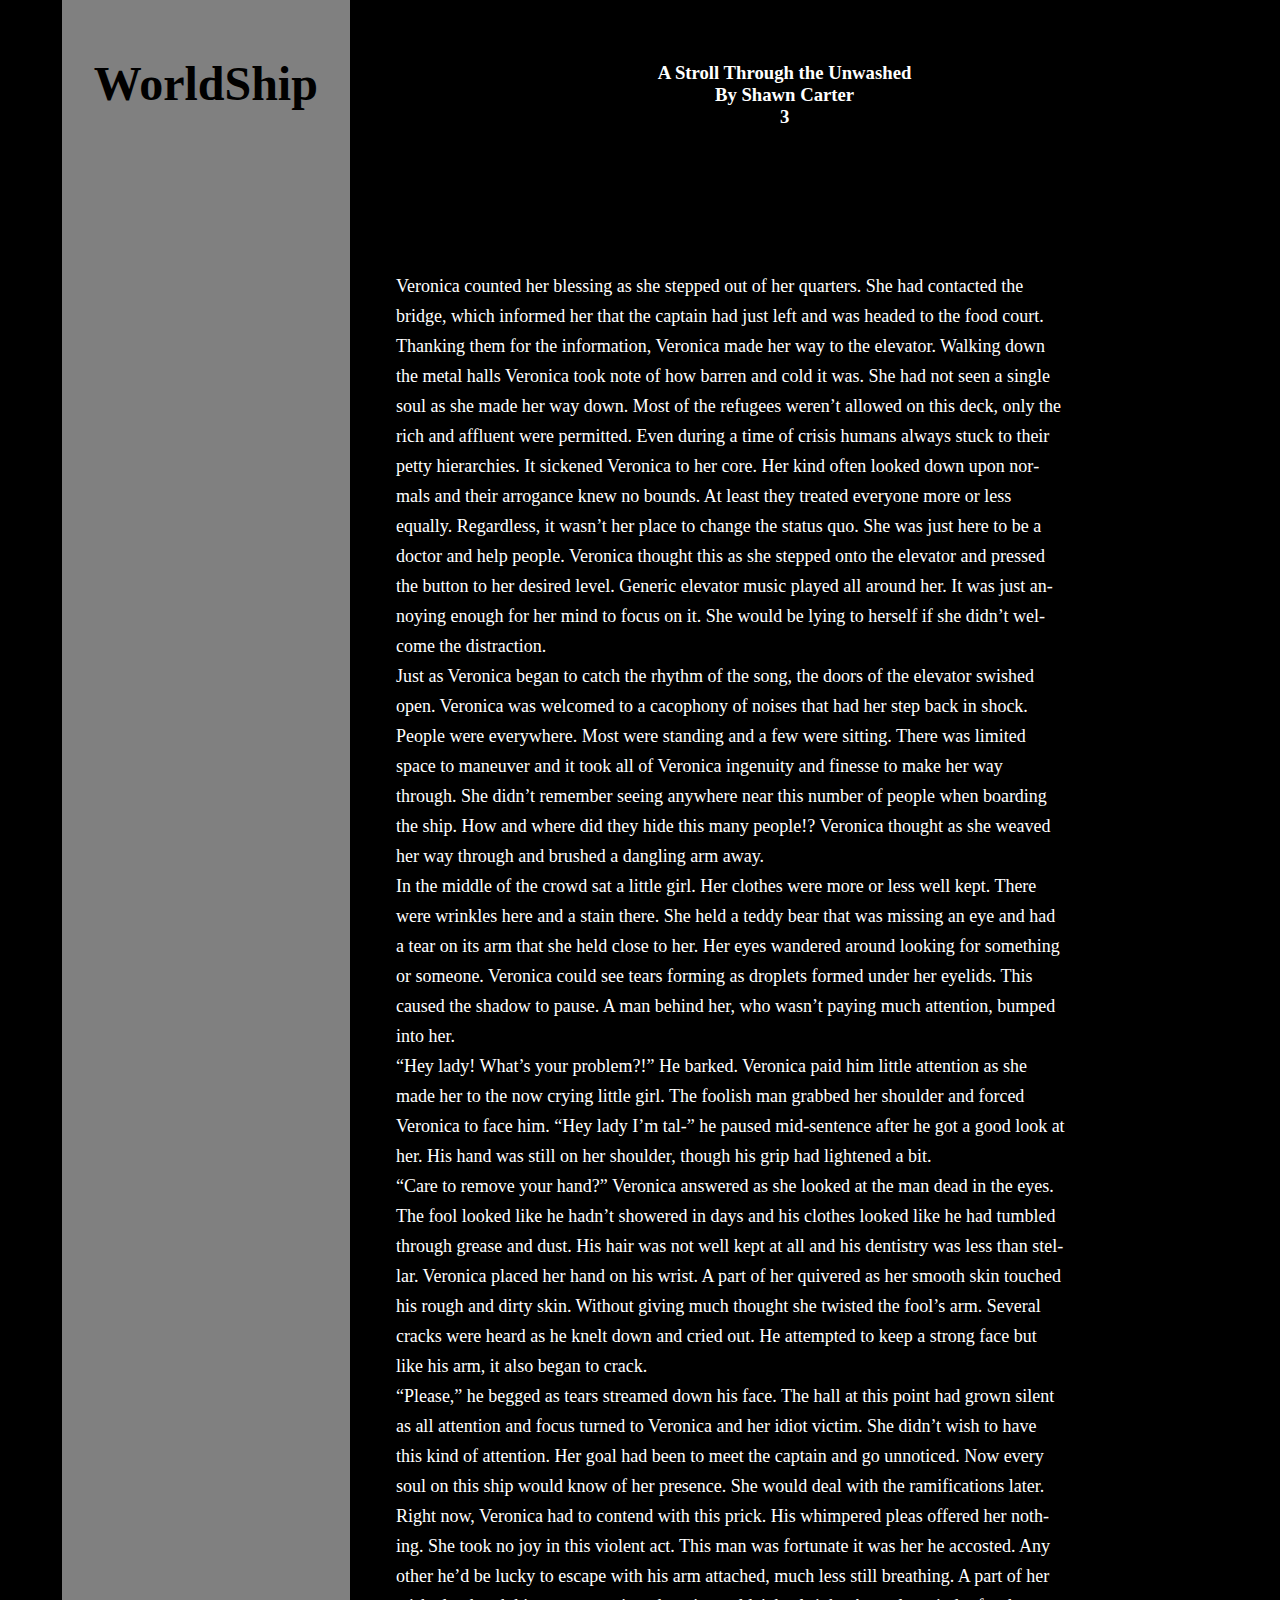
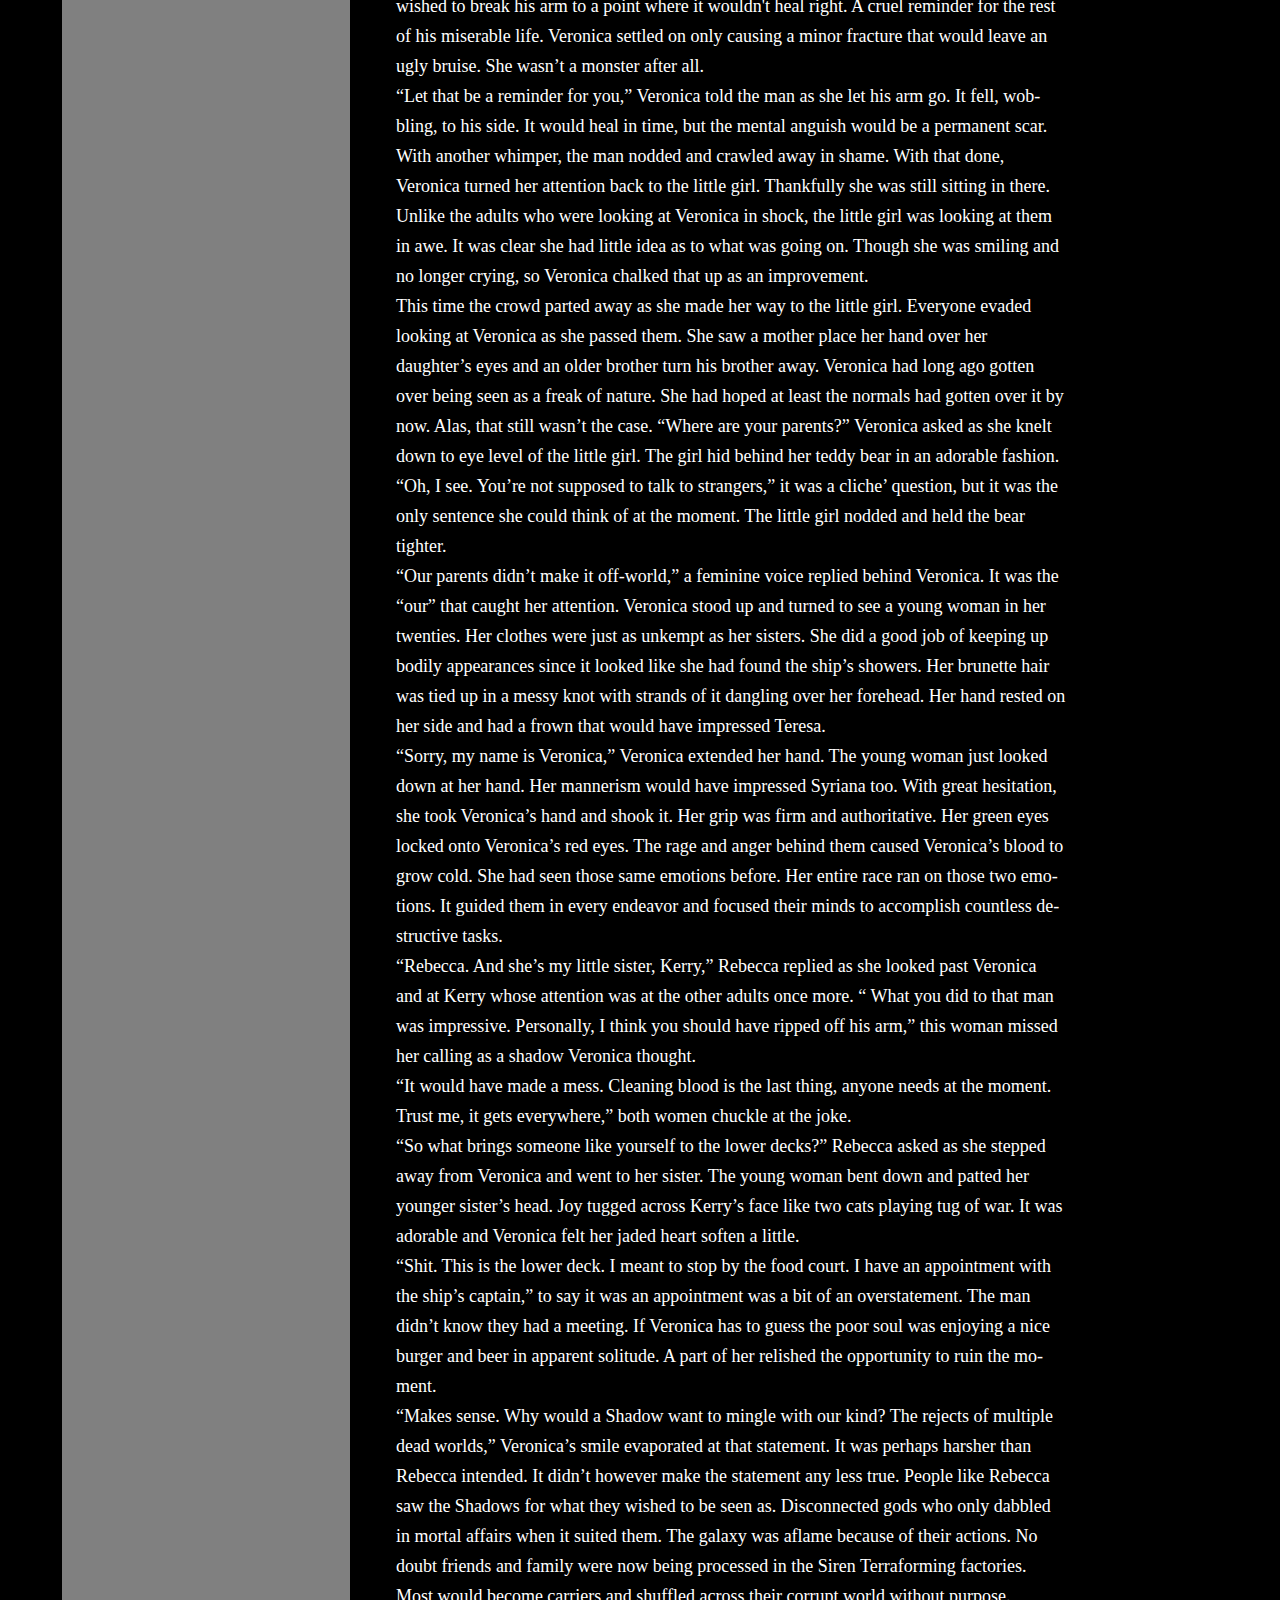
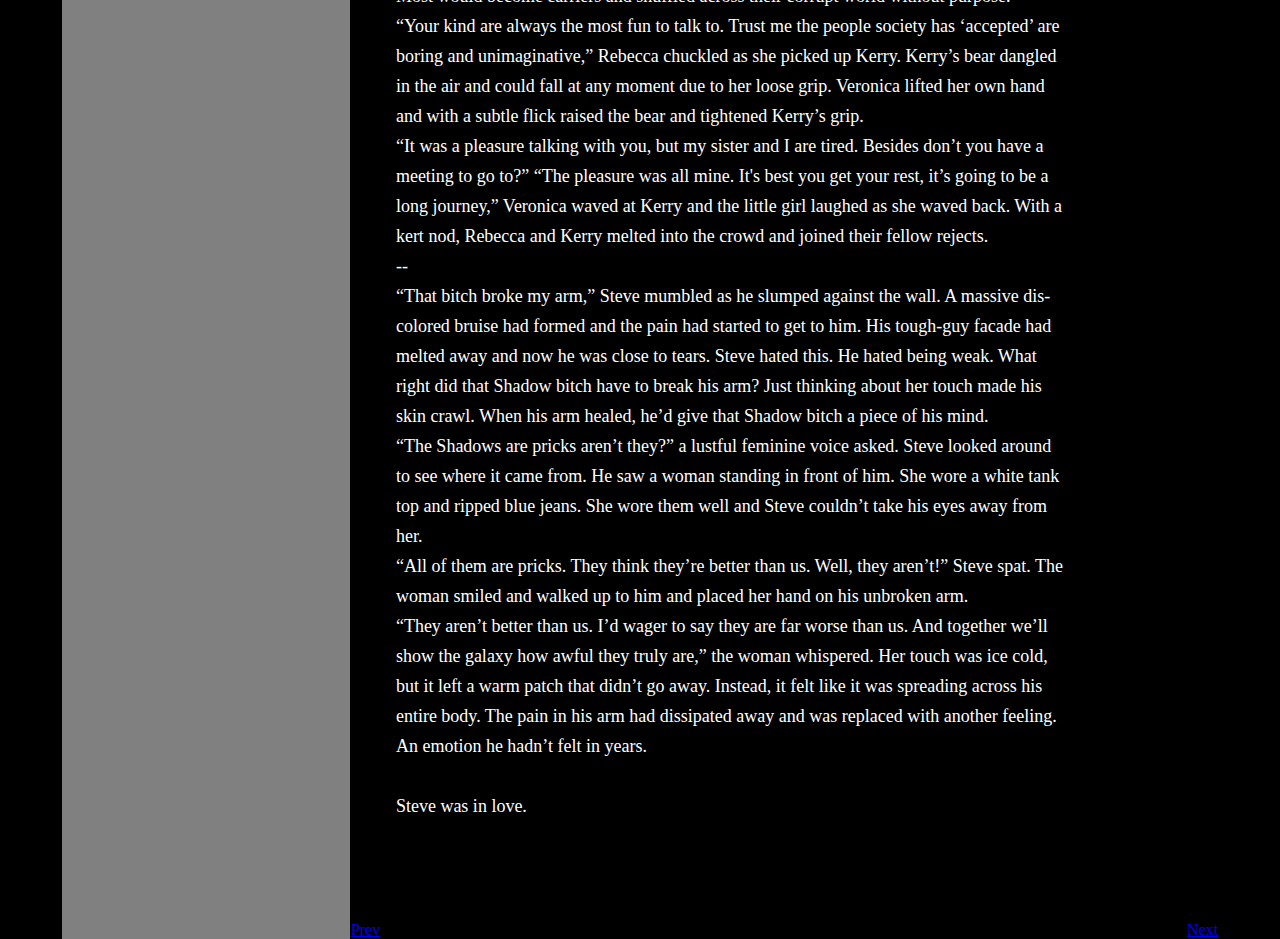
<file: Stroll.html>
<!DOCTYPE html>
<html lang="en">
<head>
    <meta charset="UTF-8">
    <meta name="viewport" content="width=device-width, initial-scale=1.0">
    
    <link rel="stylesheet" href="stories.css">
    <title>Document</title>
</head>
<body>
    <div class="main">
        <section class="sidebar">
			<h1 class="sidebar__title">WorldShip</h1>
			<h2 class="sidebar__subtitle"></h2>
			<p class="sidebar__description"></p>
        </section>
        <section>
            
            <h3> A Stroll Through the Unwashed<br>By Shawn Carter
            <br>
        3</h3>
            <p class="container" >
                Veronica counted her blessing as she stepped out of her quarters. She had contacted the bridge, which informed her that the captain had just left and was headed to the food court. Thanking them for the information, Veronica made her way to the elevator. Walking down the metal halls Veronica took note of how barren and cold it was. She had not seen a single soul as she made her way down. Most of the refugees weren’t allowed on this deck, only the rich and affluent were permitted. Even during a time of crisis humans always stuck to their petty hierarchies. It sickened Veronica to her core. Her kind often looked down upon normals and their arrogance knew no bounds.  At least they treated everyone more or less equally. Regardless, it wasn’t her place to change the status quo. She was just here to be a doctor and help people. Veronica thought this as she stepped onto the elevator and pressed the button to her desired level. Generic elevator music played all around her. It was just annoying enough for her mind to focus on it. She would be lying to herself if she didn’t welcome the distraction.

                <br>
                Just as Veronica began to catch the rhythm of the song, the doors of the elevator swished open. Veronica was welcomed to a cacophony of noises that had her step back in shock. People were everywhere. Most were standing and a few were sitting. There was limited space to maneuver and it took all of Veronica ingenuity and finesse to make her way through. She didn’t remember seeing anywhere near this number of people when boarding the ship. How and where did they hide this many people!? Veronica thought as she weaved her way through and brushed a dangling arm away. 


                <br>
                In the middle of the crowd sat a little girl. Her clothes were more or less well kept. There were wrinkles here and a stain there. She held a teddy bear that was missing an eye and had a tear on its arm that she held close to her. Her eyes wandered around looking for something or someone. Veronica could see tears forming as droplets formed under her eyelids. This caused the shadow to pause. A man behind her, who wasn’t paying much attention, bumped into her.

                <br>
                “Hey lady! What’s your problem?!” He barked. Veronica paid him little attention as she made her to the now crying little girl. The foolish man grabbed her shoulder and forced Veronica to face him. “Hey lady I’m tal-” he paused mid-sentence after he got a good look at her. His hand was still on her shoulder, though his grip had lightened a bit. 

                <br>
                “Care to remove your hand?” Veronica answered as she looked at the man dead in the eyes. The fool looked like he hadn’t showered in days and his clothes looked like he had tumbled through grease and dust. His hair was not well kept at all and his dentistry was less than stellar. Veronica placed her hand on his wrist. A part of her quivered as her smooth skin touched his rough and dirty skin. Without giving much thought she twisted the fool’s arm. Several cracks were heard as he knelt down and cried out. He attempted to keep a strong face but like his arm, it also began to crack. 

                <br>
                “Please,” he begged as tears streamed down his face. The hall at this point had grown silent as all attention and focus turned to Veronica and her idiot victim. She didn’t wish to have this kind of attention. Her goal had been to meet the captain and go unnoticed. Now every soul on this ship would know of her presence. She would deal with the ramifications later. Right now, Veronica had to contend with this prick. His whimpered pleas offered her nothing. She took no joy in this violent act. This man was fortunate it was her he accosted. Any other he’d be lucky to escape with his arm attached, much less still breathing. A part of her wished to break his arm to a point where it wouldn't heal right. A cruel reminder for the rest of his miserable life. Veronica settled on only causing a minor fracture that would leave an ugly bruise. She wasn’t a monster after all.

                <br>
                “Let that be a reminder for you,” Veronica told the man as she let his arm go. It fell, wobbling, to his side. It would heal in time, but the mental anguish would be a permanent scar. With another whimper, the man nodded and crawled away in shame. With that done, Veronica turned her attention back to the little girl. Thankfully she was still sitting in there. Unlike the adults who were looking at Veronica in shock, the little girl was looking at them in awe. It was clear she had little idea as to what was going on. Though she was smiling and no longer crying, so Veronica chalked that up as an improvement.

                <br>
                This time the crowd parted away as she made her way to the little girl. Everyone evaded looking at Veronica as she passed them. She saw a mother place her hand over her daughter’s eyes and an older brother turn his brother away. Veronica had long ago gotten over being seen as a freak of nature. She had hoped at least the normals had gotten over it by now. Alas, that still wasn’t the case. “Where are your parents?” Veronica asked as she knelt down to eye level of the little girl.  The girl hid behind her teddy bear in an adorable fashion. “Oh, I see. You’re not supposed to talk to strangers,” it was a cliche’ question, but it was the only sentence she could think of at the moment.  The little girl nodded and held the bear tighter.

                <br>
                “Our parents didn’t make it off-world,” a feminine voice replied behind Veronica. It was the “our” that caught her attention. Veronica stood up and turned to see a young woman in her twenties. Her clothes were just as unkempt as her sisters. She did a good job of keeping up bodily appearances since it looked like she had found the ship’s showers.  Her brunette hair was tied up in a messy knot with strands of it dangling over her forehead. Her hand rested on her side and had a frown that would have impressed Teresa.

                <br>
                “Sorry, my name is Veronica,” Veronica extended her hand. The young woman just looked down at her hand. Her mannerism would have impressed Syriana too. With great hesitation, she took Veronica’s hand and shook it. Her grip was firm and authoritative. Her green eyes locked onto Veronica’s red eyes. The rage and anger behind them caused Veronica’s blood to grow cold. She had seen those same emotions before. Her entire race ran on those two emotions. It guided them in every endeavor and focused their minds to accomplish countless destructive tasks. 

                <br>
                “Rebecca. And she’s my little sister, Kerry,” Rebecca replied as she looked past Veronica and at Kerry whose attention was at the other adults once more. “ What you did to that man was impressive. Personally, I think you should have ripped off his arm,” this woman missed her calling as a shadow Veronica thought.
                <br>
                “It would have made a mess. Cleaning blood is the last thing, anyone needs at the moment. Trust me, it gets everywhere,” both women chuckle at the joke.

                <br>
                “So what brings someone like yourself to the lower decks?” Rebecca asked as she stepped away from Veronica and went to her sister. The young woman bent down and patted her younger sister’s head. Joy tugged across Kerry’s face like two cats playing tug of war. It was adorable and Veronica felt her jaded heart soften a little. 

                <br>
                “Shit. This is the lower deck. I meant to stop by the food court. I have an appointment with the ship’s captain,” to say it was an appointment was a bit of an overstatement. The man didn’t know they had a meeting. If Veronica has to guess the poor soul was enjoying a nice burger and beer in apparent solitude. A part of her relished the opportunity to ruin the moment.

                <br>
                “Makes sense. Why would a Shadow want to mingle with our kind? The rejects of multiple dead worlds,” Veronica’s smile evaporated at that statement. It was perhaps harsher than Rebecca intended. It didn’t however make the statement any less true. People like Rebecca saw the Shadows for what they wished to be seen as. Disconnected gods who only dabbled in mortal affairs when it suited them. The galaxy was aflame because of their actions. No doubt friends and family were now being processed in the Siren Terraforming factories. Most would become carriers and  shuffled across their corrupt world without purpose. 

                <br>
                “Your kind are always the most fun to talk to. Trust me the people society has ‘accepted’ are boring and unimaginative,” Rebecca chuckled as she picked up Kerry. Kerry’s bear dangled in the air and could fall at any moment due to her loose grip. Veronica lifted her own hand and with a subtle flick raised the bear and tightened Kerry’s grip. 

                <br>
                “It was a pleasure talking with you, but my sister and I are tired. Besides don’t you have a meeting to go to?”
“The pleasure was all mine. It's best you get your rest, it’s going to be a long journey,” Veronica waved at Kerry and the little girl laughed as she waved back. With a kert nod, Rebecca and Kerry melted into the crowd and joined their fellow rejects. 
                <br>
                --
                <br>
                
“That bitch broke my arm,” Steve mumbled as he slumped against the wall. A massive discolored bruise had formed and the pain had started to get to him. His tough-guy facade had melted away and now he was close to tears. Steve hated this. He hated being weak. What right did that Shadow bitch have to break his arm? Just thinking about her touch made his skin crawl. When his arm healed, he’d give that Shadow bitch a piece of his mind.

                <br>
                “The Shadows are pricks aren’t they?” a lustful feminine voice asked. Steve looked around to see where it came from. He saw a woman standing in front of him. She wore a white tank top and ripped blue jeans. She wore them well and Steve couldn’t take his eyes away from her. 

                <br>
                “All of them are pricks. They think they’re better than us. Well, they aren’t!” Steve spat. The woman smiled and walked up to him and placed her hand on his unbroken arm. 

                <br>
                “They aren’t better than us. I’d wager to say they are far worse than us. And together we’ll show the galaxy how awful they truly are,” the woman whispered. Her touch was ice cold, but it left a warm patch that didn’t go away. Instead, it felt like it was spreading across his entire body. The pain in his arm had dissipated away and was replaced with another feeling. An emotion he hadn’t felt in years. 

                <br>
                <br>
                Steve was in love.      

             



        
                
                
            </p>
            <div class="next">
                <a href="medic.html">Prev</a>
                <a href="Oh.html" style="float: right;">Next</a>
            </div>
        </section>
        
        
    </div>
</file>
<file: stories.css>
html, body {
    height: 100%; 
  }
  
  body {
    font-family: 'Merriweather', serif;
    display: flex;
    margin: auto;
    justify-content: center;
    color: black;
    background-color: black;
  }
  
  .container {
    margin: 100px 15px;
    max-width: 670px;
    color: white;
    
    @media screen and (min-width: 600px){ 
      padding: 0 30px;
    }
  }
  
  p {
    font-size: 16px;
    line-height: 26px;
    word-wrap: break-word;
    overflow-wrap: break-word;
    hyphens: auto;
    
    @media screen and (min-width: 600px){ 
      font-size: 18px;
      line-height: 30px;
    }
  }
  h3{
    color: white;
    text-align:center;
    padding: 5%;
}

.sidebar {
	border-right: 1px solid black;
	padding: 1.5rem 2rem;
  background-color: gray;
}

.sidebar__title {
	font-size: 3rem;
	font-weight: 800;
}

.sidebar__subtitle {
	font-size: 1.5rem;
    font-weight: 600;
    text-align: center;
}

.sidebar__description {
	margin: 1.75rem 0;
	line-height: 1.5rem;
}



.main {
	display: grid;
	grid-template-columns: 1fr 3fr;
	min-height: 100vh;
  background-color: black;
  
}

@media (max-width: 768px) {
	html, body {
		font-size: 14px;
	}

	.main {
		display: block;
	}

	.sidebar {
		border-right: none;
		border-bottom: 1px solid #cfd8dc;
	}
} */
</file>
